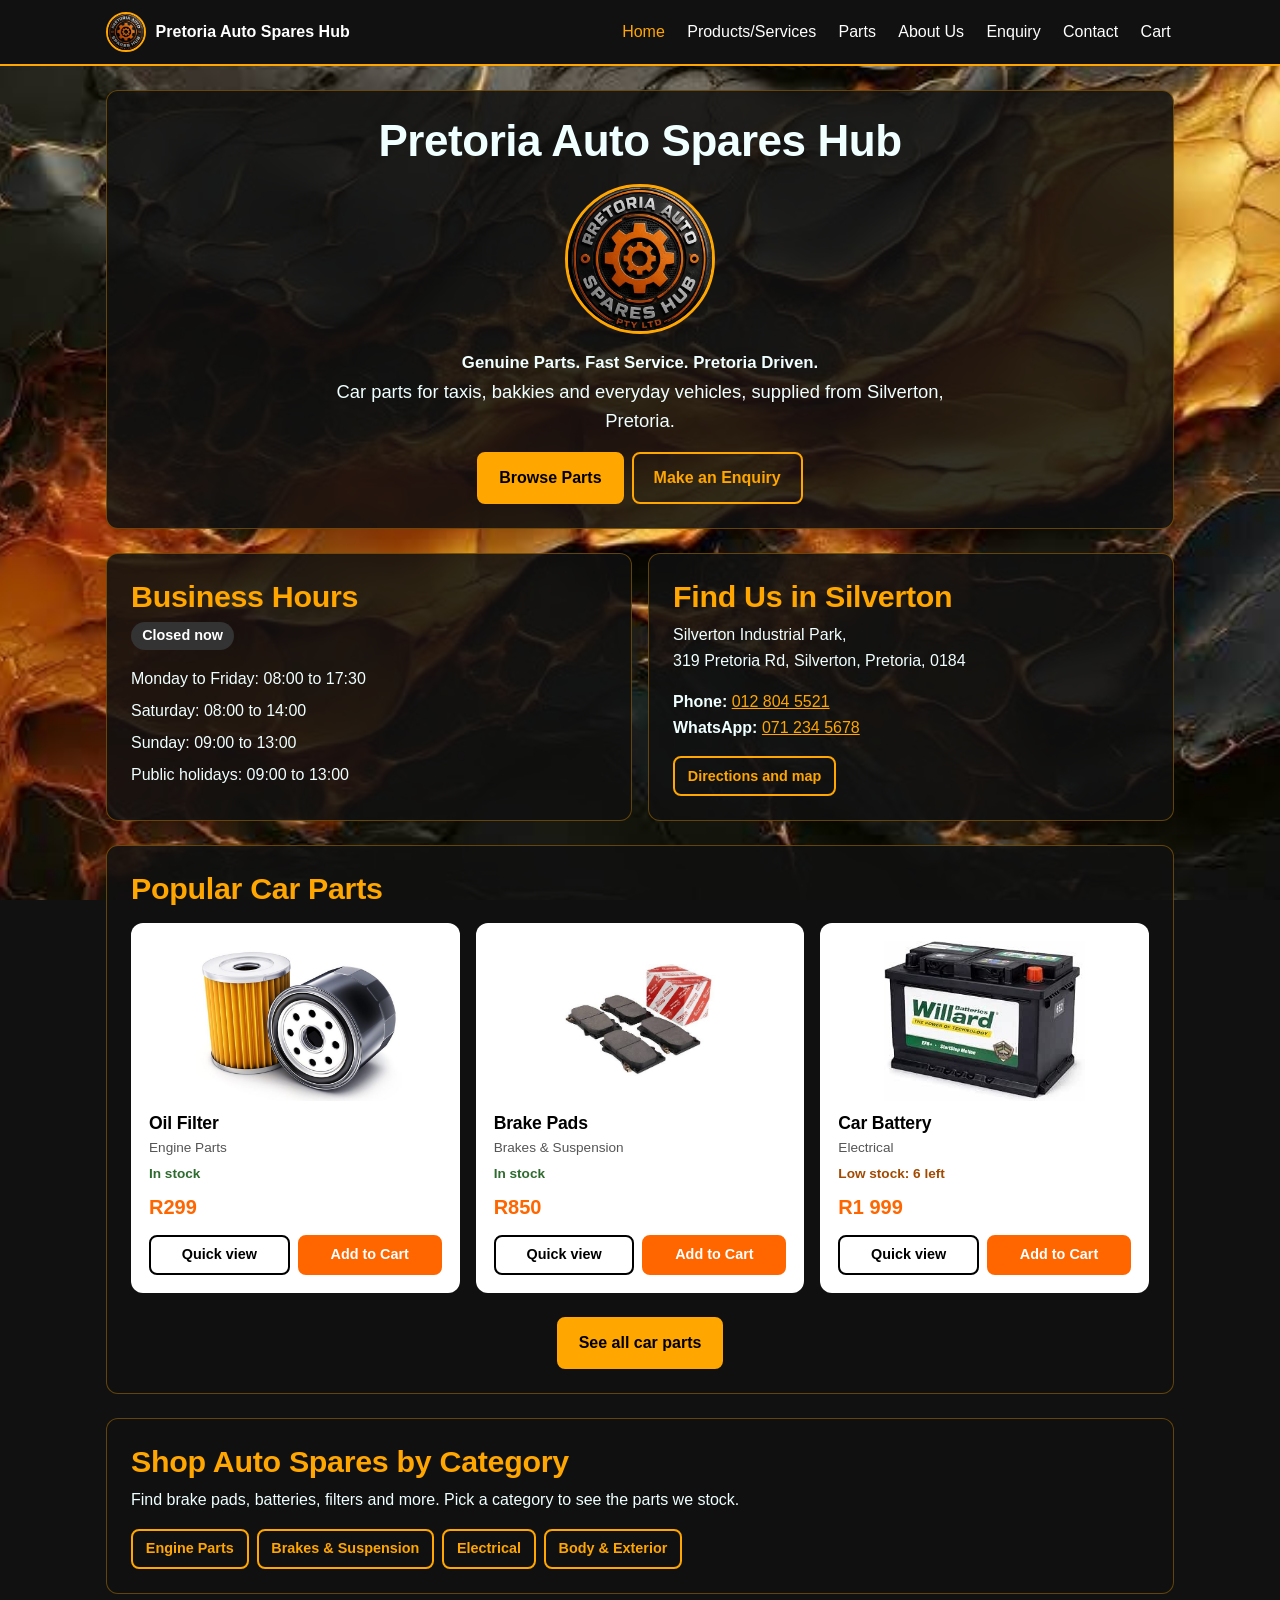
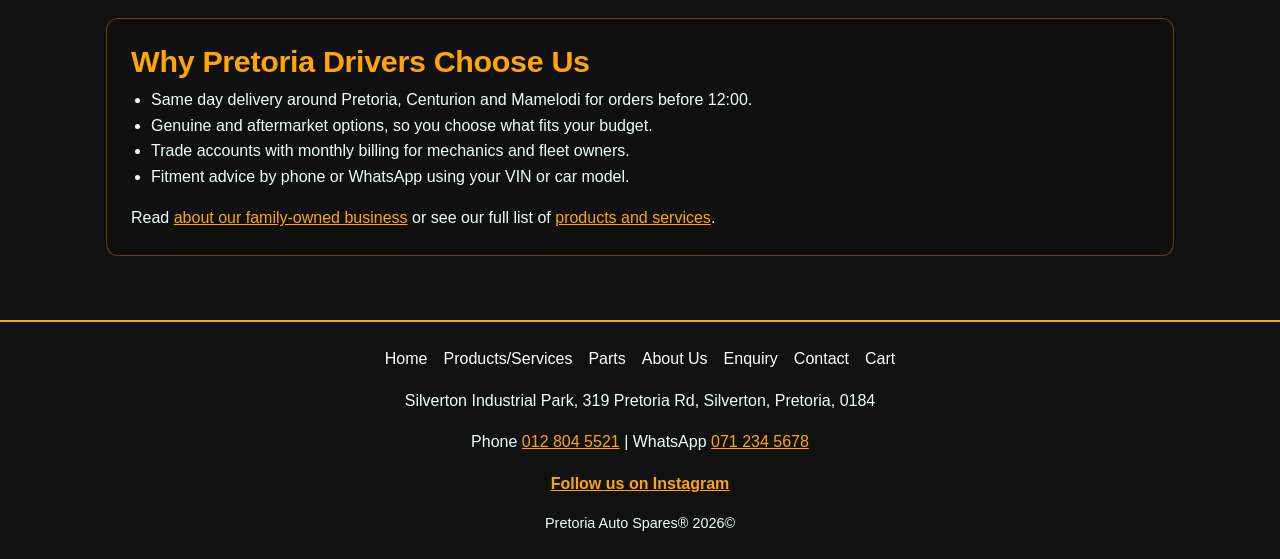
<file: index.html>
<!DOCTYPE html>
<html lang="en-ZA">
<head>
  <meta charset="utf-8">
  <meta name="viewport" content="width=device-width, initial-scale=1">
  <title>Auto Spares Pretoria | Pretoria Auto Spares Hub</title>
  <meta name="description" content="Genuine and aftermarket car parts in Silverton, Pretoria. Brake pads, batteries, oil filters and more with same day delivery around Pretoria, Centurion and Mamelodi.">
  <meta name="robots" content="index, follow">
  <meta name="author" content="Pretoria Auto Spares Hub Pty Ltd">
  <meta name="theme-color" content="#111111">
  <meta http-equiv="Content-Security-Policy" content="default-src 'self'; script-src 'self'; style-src 'self' 'unsafe-inline'; img-src 'self' data:; connect-src 'self' https://formsubmit.co; form-action 'self' https://formsubmit.co mailto:; base-uri 'self'; object-src 'none'">
  <link rel="canonical" href="https://pretoria-auto-spares-hub.netlify.app/">
  <link rel="icon" type="image/png" sizes="32x32" href="images/favicon-32.png">
  <link rel="apple-touch-icon" href="images/favicon-180.png">

  <meta property="og:type" content="website">
  <meta property="og:site_name" content="Pretoria Auto Spares Hub">
  <meta property="og:locale" content="en_ZA">
  <meta property="og:title" content="Auto Spares Pretoria | Pretoria Auto Spares Hub">
  <meta property="og:description" content="Genuine and aftermarket car parts in Silverton, Pretoria. Brake pads, batteries, oil filters and more with same day delivery around Pretoria, Centurion and Mamelodi.">
  <meta property="og:url" content="https://pretoria-auto-spares-hub.netlify.app/">
  <meta property="og:image" content="https://pretoria-auto-spares-hub.netlify.app/images/pretoria-auto-spares-hub-logo.jpg">
  <meta name="twitter:card" content="summary">

  <link rel="stylesheet" href="css/style.css">
  <script type="application/ld+json">
  {
    "@context": "https://schema.org",
    "@type": "AutoPartsStore",
    "name": "Pretoria Auto Spares Hub",
    "legalName": "Pretoria Auto Spares Hub Pty Ltd",
    "description": "Genuine and aftermarket car parts for mechanics, taxi associations, e-hailing drivers and private car owners in Pretoria.",
    "url": "https://pretoria-auto-spares-hub.netlify.app/",
    "logo": "https://pretoria-auto-spares-hub.netlify.app/images/pretoria-auto-spares-hub-logo.jpg",
    "image": "https://pretoria-auto-spares-hub.netlify.app/images/pretoria-auto-spares-hub-logo.jpg",
    "telephone": "+27128045521",
    "email": "tlhabanetshepo04@gmail.com",
    "address": {
      "@type": "PostalAddress",
      "streetAddress": "Silverton Industrial Park, 319 Pretoria Rd",
      "addressLocality": "Silverton, Pretoria",
      "addressRegion": "Gauteng",
      "postalCode": "0184",
      "addressCountry": "ZA"
    },
    "geo": { "@type": "GeoCoordinates", "latitude": -25.7536, "longitude": 28.3136 },
    "openingHoursSpecification": [
      { "@type": "OpeningHoursSpecification", "dayOfWeek": ["Monday","Tuesday","Wednesday","Thursday","Friday"], "opens": "08:00", "closes": "17:30" },
      { "@type": "OpeningHoursSpecification", "dayOfWeek": "Saturday", "opens": "08:00", "closes": "14:00" },
      { "@type": "OpeningHoursSpecification", "dayOfWeek": "Sunday", "opens": "09:00", "closes": "13:00" }
    ],
    "areaServed": ["Pretoria", "Centurion", "Mamelodi", "Gauteng"],
    "sameAs": ["https://www.instagram.com/mk1_lgnds?igsh=MTE3cXRtYjY5ZGNpOQ=="]
  }
  </script>
</head>
<body>
  <a class="skip-link" href="#main">Skip to main content</a>
  <header class="site-header">
    <div class="site-header__inner">
      <a class="site-header__brand" href="index.html">
        <img class="site-header__logo" src="images/pretoria-auto-spares-hub-logo.jpg" alt="Pretoria Auto Spares Hub logo" width="40" height="40">
        <span>Pretoria Auto Spares Hub</span>
      </a>
      <button class="nav-toggle" type="button" aria-expanded="false" aria-controls="site-nav" aria-label="Open menu">
        <span class="nav-toggle__bar"></span><span class="nav-toggle__bar"></span><span class="nav-toggle__bar"></span>
      </button>
      <nav class="site-nav" id="site-nav" aria-label="Main navigation">
        <ul class="site-nav__list">
          <li><a class="site-nav__link" href="index.html" aria-current="page">Home</a></li>
          <li><a class="site-nav__link" href="products-services.html">Products/Services</a></li>
          <li><a class="site-nav__link" href="parts.html">Parts</a></li>
          <li><a class="site-nav__link" href="about-us.html">About Us</a></li>
          <li><a class="site-nav__link" href="enquiry.html">Enquiry</a></li>
          <li><a class="site-nav__link" href="contact.html">Contact</a></li>
          <li><a class="site-nav__link" href="payment.html">Cart<span class="cart-count" hidden aria-label="items in cart">0</span></a></li>
        </ul>
      </nav>
    </div>
  </header>
  <main id="main">
    <div class="container">
      <section class="hero" aria-labelledby="page-title">
        <h1 id="page-title">Pretoria Auto Spares Hub</h1>
        <img class="hero__logo" src="images/pretoria-auto-spares-hub-logo.jpg" alt="Pretoria Auto Spares Hub logo with a gear emblem" width="480" height="480">
        <p class="hero__tagline">Genuine Parts. Fast Service. Pretoria Driven.</p>
        <p class="lead lead--centered">Car parts for taxis, bakkies and everyday vehicles, supplied from Silverton, Pretoria.</p>
        <div class="hero__actions">
          <a class="btn" href="parts.html">Browse Parts</a>
          <a class="btn btn--outline" href="enquiry.html">Make an Enquiry</a>
        </div>
      </section>

      <div class="grid grid--two section reveal">
        <section class="panel" aria-labelledby="hours-title">
          <h2 id="hours-title">Business Hours</h2>
          <p><span class="status-pill" data-open-status hidden></span></p>
          <ul class="plain-list">
            <li>Monday to Friday: 08:00 to 17:30</li>
            <li>Saturday: 08:00 to 14:00</li>
            <li>Sunday: 09:00 to 13:00</li>
            <li>Public holidays: 09:00 to 13:00</li>
          </ul>
        </section>
        <section class="panel" aria-labelledby="find-title">
          <h2 id="find-title">Find Us in Silverton</h2>
          <address>
            <p>Silverton Industrial Park,<br>319 Pretoria Rd, Silverton, Pretoria, 0184</p>
            <p><strong>Phone:</strong> <a href="tel:+27128045521">012 804 5521</a><br>
            <strong>WhatsApp:</strong> <a href="https://wa.me/27712345678" target="_blank" rel="noopener noreferrer">071 234 5678</a></p>
          </address>
          <a class="btn btn--outline btn--small" href="contact.html">Directions and map</a>
        </section>
      </div>

      <section class="panel section reveal" aria-labelledby="featured-title">
        <h2 id="featured-title">Popular Car Parts</h2>
        <div class="parts-container" id="featured-grid"></div>
        <p class="text-center section"><a class="btn" href="parts.html">See all car parts</a></p>
      </section>

      <section class="panel section reveal" aria-labelledby="category-title">
        <h2 id="category-title">Shop Auto Spares by Category</h2>
        <p>Find brake pads, batteries, filters and more. Pick a category to see the parts we stock.</p>
        <div class="category-links">
          <a class="btn btn--outline btn--small" href="parts.html?category=Engine%20Parts">Engine Parts</a>
          <a class="btn btn--outline btn--small" href="parts.html?category=Brakes%20%26%20Suspension">Brakes &amp; Suspension</a>
          <a class="btn btn--outline btn--small" href="parts.html?category=Electrical">Electrical</a>
          <a class="btn btn--outline btn--small" href="parts.html?category=Body%20%26%20Exterior">Body &amp; Exterior</a>
        </div>
      </section>

      <section class="panel section reveal" aria-labelledby="why-title">
        <h2 id="why-title">Why Pretoria Drivers Choose Us</h2>
        <ul>
          <li>Same day delivery around Pretoria, Centurion and Mamelodi for orders before 12:00.</li>
          <li>Genuine and aftermarket options, so you choose what fits your budget.</li>
          <li>Trade accounts with monthly billing for mechanics and fleet owners.</li>
          <li>Fitment advice by phone or WhatsApp using your VIN or car model.</li>
        </ul>
        <p>Read <a href="about-us.html">about our family-owned business</a> or see our full list of <a href="products-services.html">products and services</a>.</p>
      </section>
    </div>
  </main>

  <footer class="site-footer">
    <nav class="site-footer__nav" aria-label="Footer navigation">
      <a href="index.html">Home</a>
      <a href="products-services.html">Products/Services</a>
      <a href="parts.html">Parts</a>
      <a href="about-us.html">About Us</a>
      <a href="enquiry.html">Enquiry</a>
      <a href="contact.html">Contact</a>
      <a href="payment.html">Cart</a>
    </nav>
    <p>Silverton Industrial Park, 319 Pretoria Rd, Silverton, Pretoria, 0184</p>
    <p>Phone <a href="tel:+27128045521">012 804 5521</a> | WhatsApp <a href="https://wa.me/27712345678" target="_blank" rel="noopener noreferrer">071 234 5678</a></p>
    <p class="site-footer__social"><a href="https://www.instagram.com/mk1_lgnds?igsh=MTE3cXRtYjY5ZGNpOQ==" target="_blank" rel="noopener noreferrer">Follow us on Instagram</a></p>
    <p class="site-footer__copy">Pretoria Auto Spares&reg; 2026&copy;</p>
  </footer>

  <script src="js/products.js" defer></script>
  <script src="js/cart.js" defer></script>
  <script src="js/main.js" defer></script>
  <script src="js/parts.js" defer></script>
</body>
</html>
</file>
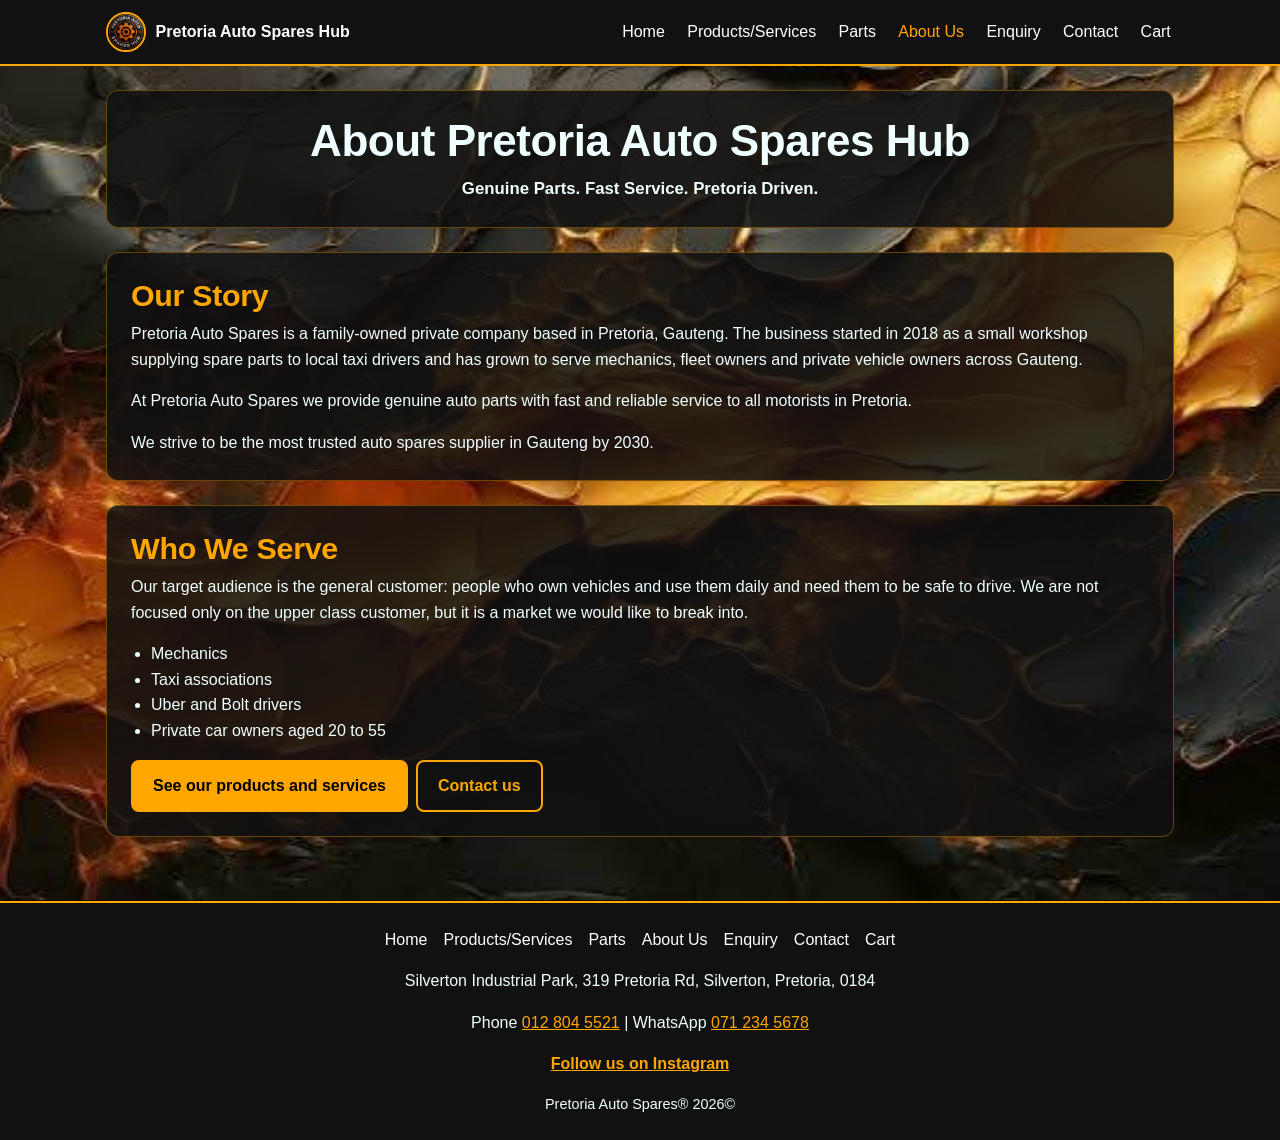
<file: about-us.html>
<!DOCTYPE html>
<html lang="en-ZA">
<head>
  <meta charset="utf-8">
  <meta name="viewport" content="width=device-width, initial-scale=1">
  <title>About Us | Family-Owned Auto Spares in Pretoria</title>
  <meta name="description" content="Pretoria Auto Spares Hub is a family-owned car parts supplier in Pretoria, serving mechanics, taxi associations, Uber and Bolt drivers and private car owners since 2018.">
  <meta name="robots" content="index, follow">
  <meta name="author" content="Pretoria Auto Spares Hub Pty Ltd">
  <meta name="theme-color" content="#111111">
  <meta http-equiv="Content-Security-Policy" content="default-src 'self'; script-src 'self'; style-src 'self' 'unsafe-inline'; img-src 'self' data:; connect-src 'self' https://formsubmit.co; form-action 'self' https://formsubmit.co mailto:; base-uri 'self'; object-src 'none'">
  <link rel="canonical" href="https://pretoria-auto-spares-hub.netlify.app/about-us.html">
  <link rel="icon" type="image/png" sizes="32x32" href="images/favicon-32.png">
  <link rel="apple-touch-icon" href="images/favicon-180.png">

  <meta property="og:type" content="website">
  <meta property="og:site_name" content="Pretoria Auto Spares Hub">
  <meta property="og:locale" content="en_ZA">
  <meta property="og:title" content="About Us | Family-Owned Auto Spares in Pretoria">
  <meta property="og:description" content="Pretoria Auto Spares Hub is a family-owned car parts supplier in Pretoria, serving mechanics, taxi associations, Uber and Bolt drivers and private car owners since 2018.">
  <meta property="og:url" content="https://pretoria-auto-spares-hub.netlify.app/about-us.html">
  <meta property="og:image" content="https://pretoria-auto-spares-hub.netlify.app/images/pretoria-auto-spares-hub-logo.jpg">
  <meta name="twitter:card" content="summary">

  <link rel="stylesheet" href="css/style.css">
</head>
<body>
  <a class="skip-link" href="#main">Skip to main content</a>
  <header class="site-header">
    <div class="site-header__inner">
      <a class="site-header__brand" href="index.html">
        <img class="site-header__logo" src="images/pretoria-auto-spares-hub-logo.jpg" alt="Pretoria Auto Spares Hub logo" width="40" height="40">
        <span>Pretoria Auto Spares Hub</span>
      </a>
      <button class="nav-toggle" type="button" aria-expanded="false" aria-controls="site-nav" aria-label="Open menu">
        <span class="nav-toggle__bar"></span><span class="nav-toggle__bar"></span><span class="nav-toggle__bar"></span>
      </button>
      <nav class="site-nav" id="site-nav" aria-label="Main navigation">
        <ul class="site-nav__list">
          <li><a class="site-nav__link" href="index.html">Home</a></li>
          <li><a class="site-nav__link" href="products-services.html">Products/Services</a></li>
          <li><a class="site-nav__link" href="parts.html">Parts</a></li>
          <li><a class="site-nav__link" href="about-us.html" aria-current="page">About Us</a></li>
          <li><a class="site-nav__link" href="enquiry.html">Enquiry</a></li>
          <li><a class="site-nav__link" href="contact.html">Contact</a></li>
          <li><a class="site-nav__link" href="payment.html">Cart<span class="cart-count" hidden aria-label="items in cart">0</span></a></li>
        </ul>
      </nav>
    </div>
  </header>
  <main id="main">
    <div class="container">
      <div class="page-title">
        <h1>About Pretoria Auto Spares Hub</h1>
        <p class="hero__tagline">Genuine Parts. Fast Service. Pretoria Driven.</p>
      </div>

      <section class="panel section" aria-labelledby="story-title">
        <h2 id="story-title">Our Story</h2>
        <p>Pretoria Auto Spares is a family-owned private company based in Pretoria, Gauteng. The business started in 2018 as a small workshop supplying spare parts to local taxi drivers and has grown to serve mechanics, fleet owners and private vehicle owners across Gauteng.</p>
        <p>At Pretoria Auto Spares we provide genuine auto parts with fast and reliable service to all motorists in Pretoria.</p>
        <p>We strive to be the most trusted auto spares supplier in Gauteng by 2030.</p>
      </section>

      <section class="panel section reveal" aria-labelledby="audience-title">
        <h2 id="audience-title">Who We Serve</h2>
        <p>Our target audience is the general customer: people who own vehicles and use them daily and need them to be safe to drive. We are not focused only on the upper class customer, but it is a market we would like to break into.</p>
        <ul>
          <li>Mechanics</li>
          <li>Taxi associations</li>
          <li>Uber and Bolt drivers</li>
          <li>Private car owners aged 20 to 55</li>
        </ul>
        <div class="hero__actions hero__actions--start">
          <a class="btn" href="products-services.html">See our products and services</a>
          <a class="btn btn--outline" href="contact.html">Contact us</a>
        </div>
      </section>
    </div>
  </main>

  <footer class="site-footer">
    <nav class="site-footer__nav" aria-label="Footer navigation">
      <a href="index.html">Home</a>
      <a href="products-services.html">Products/Services</a>
      <a href="parts.html">Parts</a>
      <a href="about-us.html">About Us</a>
      <a href="enquiry.html">Enquiry</a>
      <a href="contact.html">Contact</a>
      <a href="payment.html">Cart</a>
    </nav>
    <p>Silverton Industrial Park, 319 Pretoria Rd, Silverton, Pretoria, 0184</p>
    <p>Phone <a href="tel:+27128045521">012 804 5521</a> | WhatsApp <a href="https://wa.me/27712345678" target="_blank" rel="noopener noreferrer">071 234 5678</a></p>
    <p class="site-footer__social"><a href="https://www.instagram.com/mk1_lgnds?igsh=MTE3cXRtYjY5ZGNpOQ==" target="_blank" rel="noopener noreferrer">Follow us on Instagram</a></p>
    <p class="site-footer__copy">Pretoria Auto Spares&reg; 2026&copy;</p>
  </footer>

  <script src="js/products.js" defer></script>
  <script src="js/cart.js" defer></script>
  <script src="js/main.js" defer></script>
</body>
</html>
</file>
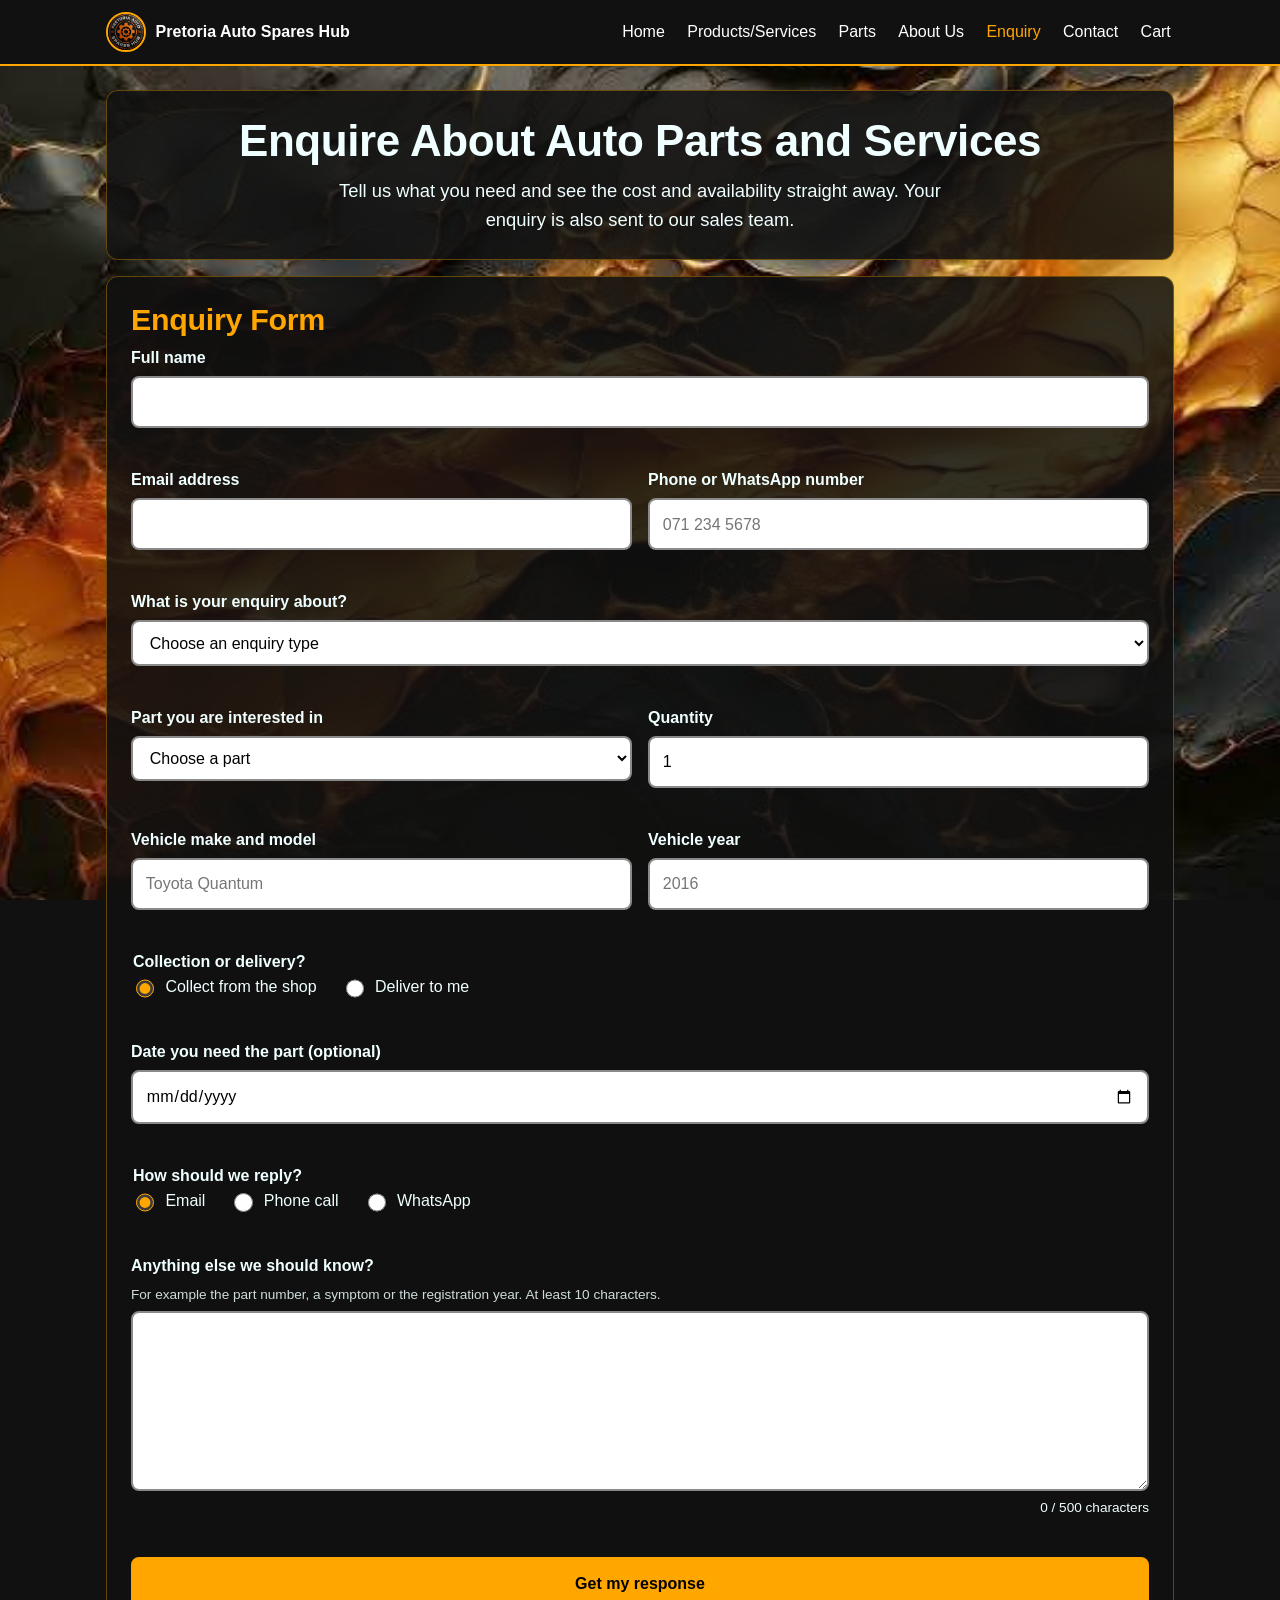
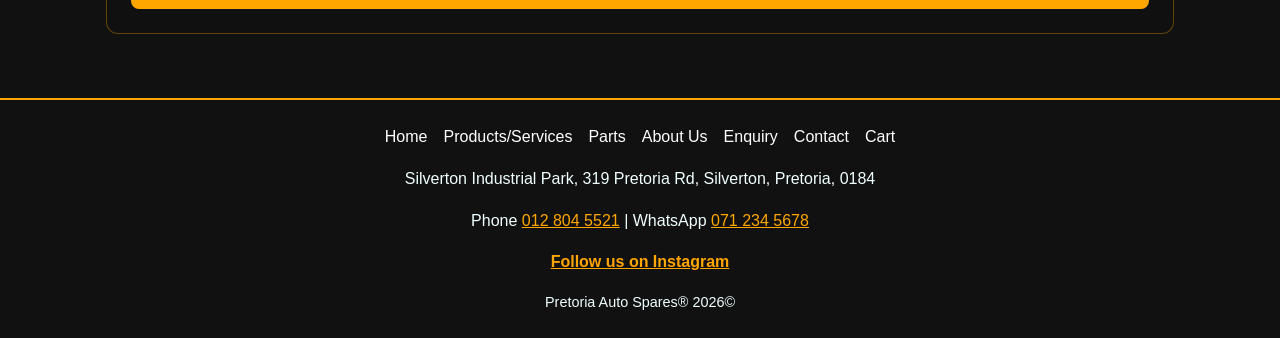
<file: enquiry.html>
<!DOCTYPE html>
<html lang="en-ZA">
<head>
  <meta charset="utf-8">
  <meta name="viewport" content="width=device-width, initial-scale=1">
  <title>Parts Enquiry and Quote | Pretoria Auto Spares Hub</title>
  <meta name="description" content="Ask about car part prices, availability, quotes, fitment advice or trade accounts. Get an instant estimate from Pretoria Auto Spares Hub.">
  <meta name="robots" content="index, follow">
  <meta name="author" content="Pretoria Auto Spares Hub Pty Ltd">
  <meta name="theme-color" content="#111111">
  <meta http-equiv="Content-Security-Policy" content="default-src 'self'; script-src 'self'; style-src 'self' 'unsafe-inline'; img-src 'self' data:; connect-src 'self' https://formsubmit.co; form-action 'self' https://formsubmit.co mailto:; base-uri 'self'; object-src 'none'">
  <link rel="canonical" href="https://pretoria-auto-spares-hub.netlify.app/enquiry.html">
  <link rel="icon" type="image/png" sizes="32x32" href="images/favicon-32.png">
  <link rel="apple-touch-icon" href="images/favicon-180.png">

  <meta property="og:type" content="website">
  <meta property="og:site_name" content="Pretoria Auto Spares Hub">
  <meta property="og:locale" content="en_ZA">
  <meta property="og:title" content="Parts Enquiry and Quote | Pretoria Auto Spares Hub">
  <meta property="og:description" content="Ask about car part prices, availability, quotes, fitment advice or trade accounts. Get an instant estimate from Pretoria Auto Spares Hub.">
  <meta property="og:url" content="https://pretoria-auto-spares-hub.netlify.app/enquiry.html">
  <meta property="og:image" content="https://pretoria-auto-spares-hub.netlify.app/images/pretoria-auto-spares-hub-logo.jpg">
  <meta name="twitter:card" content="summary">

  <link rel="stylesheet" href="css/style.css">
</head>
<body>
  <a class="skip-link" href="#main">Skip to main content</a>
  <header class="site-header">
    <div class="site-header__inner">
      <a class="site-header__brand" href="index.html">
        <img class="site-header__logo" src="images/pretoria-auto-spares-hub-logo.jpg" alt="Pretoria Auto Spares Hub logo" width="40" height="40">
        <span>Pretoria Auto Spares Hub</span>
      </a>
      <button class="nav-toggle" type="button" aria-expanded="false" aria-controls="site-nav" aria-label="Open menu">
        <span class="nav-toggle__bar"></span><span class="nav-toggle__bar"></span><span class="nav-toggle__bar"></span>
      </button>
      <nav class="site-nav" id="site-nav" aria-label="Main navigation">
        <ul class="site-nav__list">
          <li><a class="site-nav__link" href="index.html">Home</a></li>
          <li><a class="site-nav__link" href="products-services.html">Products/Services</a></li>
          <li><a class="site-nav__link" href="parts.html">Parts</a></li>
          <li><a class="site-nav__link" href="about-us.html">About Us</a></li>
          <li><a class="site-nav__link" href="enquiry.html" aria-current="page">Enquiry</a></li>
          <li><a class="site-nav__link" href="contact.html">Contact</a></li>
          <li><a class="site-nav__link" href="payment.html">Cart<span class="cart-count" hidden aria-label="items in cart">0</span></a></li>
        </ul>
      </nav>
    </div>
  </header>
  <main id="main">
    <div class="container">
      <div class="page-title">
        <h1>Enquire About Auto Parts and Services</h1>
        <p class="lead lead--centered">Tell us what you need and see the cost and availability straight away. Your enquiry is also sent to our sales team.</p>
      </div>

      <section class="panel" aria-labelledby="enquiry-form-title">
        <h2 id="enquiry-form-title">Enquiry Form</h2>
        <form class="form" id="enquiry-form" action="https://formsubmit.co/tlhabanetshepo04@gmail.com" data-ajax-action="https://formsubmit.co/ajax/tlhabanetshepo04@gmail.com" method="post" novalidate>
      <div class="form__group">
        <label class="form__label" for="fullName">Full name</label>
        <input class="form__field" id="fullName" name="fullName" type="text" required data-label="Full name" autocomplete="name" minlength="2" maxlength="60" data-rule="person-name">
        <p class="form__error" id="fullName-error" aria-live="polite"></p>
      </div>
      <div class="form__row form__row--two">
      <div class="form__group">
        <label class="form__label" for="email">Email address</label>
        <input class="form__field" id="email" name="email" type="email" required data-label="Email address" autocomplete="email" maxlength="100">
        <p class="form__error" id="email-error" aria-live="polite"></p>
      </div>
      <div class="form__group">
        <label class="form__label" for="phone">Phone or WhatsApp number</label>
        <input class="form__field" id="phone" name="phone" type="tel" required data-label="Phone number" autocomplete="tel" inputmode="tel" maxlength="16" data-rule="sa-phone" placeholder="071 234 5678">
        <p class="form__error" id="phone-error" aria-live="polite"></p>
      </div>
      </div>
      <div class="form__group">
        <label class="form__label" for="enquiryType">What is your enquiry about?</label>
        <select class="form__field" id="enquiryType" name="enquiryType" required data-label="Enquiry type" ><option value="">Choose an enquiry type</option><option value="Part price and availability">Part price and availability</option><option value="Request a quote">Request a quote</option><option value="Fitment advice">Fitment advice</option><option value="Service enquiry">Service enquiry</option><option value="Trade account">Trade account</option></select>
        <p class="form__error" id="enquiryType-error" aria-live="polite"></p>
      </div>
      <div class="form__row form__row--two">
      <div class="form__group">
        <label class="form__label" for="part">Part you are interested in</label>
        <select class="form__field" id="part" name="part" required data-label="Part" data-required-message="Choose a part, or choose Other part or service."><option value="">Choose a part</option><option value="other">Other part or service</option></select>
        <p class="form__error" id="part-error" aria-live="polite"></p>
      </div>
      <div class="form__group">
        <label class="form__label" for="quantity">Quantity</label>
        <input class="form__field" id="quantity" name="quantity" type="number" required data-label="Quantity" min="1" max="50" step="1" value="1" inputmode="numeric">
        <p class="form__error" id="quantity-error" aria-live="polite"></p>
      </div>
      </div>
      <div class="form__row form__row--two">
      <div class="form__group">
        <label class="form__label" for="vehicle">Vehicle make and model</label>
        <input class="form__field" id="vehicle" name="vehicle" type="text" required data-label="Vehicle make and model" minlength="2" maxlength="60" placeholder="Toyota Quantum" autocomplete="off">
        <p class="form__error" id="vehicle-error" aria-live="polite"></p>
      </div>
      <div class="form__group">
        <label class="form__label" for="vehicleYear">Vehicle year</label>
        <input class="form__field" id="vehicleYear" name="vehicleYear" type="number" required data-label="Vehicle year" min="1980" max="2027" step="1" inputmode="numeric" placeholder="2016">
        <p class="form__error" id="vehicleYear-error" aria-live="polite"></p>
      </div>
      </div>
      <div class="form__group">
        <fieldset class="form__choices" id="fulfilment">
          <legend class="form__legend">Collection or delivery?</legend>
          <label class="form__choice"><input type="radio" name="fulfilment" value="collection" checked> Collect from the shop</label>
          <label class="form__choice"><input type="radio" name="fulfilment" value="delivery"> Deliver to me</label>
        </fieldset>
        <p class="form__error" id="fulfilment-error" aria-live="polite"></p>
      </div>
      <div id="delivery-area-group" hidden>
      <div class="form__group">
        <label class="form__label" for="deliveryArea">Delivery area</label>
        <select class="form__field" id="deliveryArea" name="deliveryArea" data-label="Delivery area" ><option value="">Choose your area</option><option value="Pretoria">Pretoria</option><option value="Centurion">Centurion</option><option value="Mamelodi">Mamelodi</option><option value="Other area">Other area</option></select>
        <p class="form__error" id="deliveryArea-error" aria-live="polite"></p>
      </div>
      </div>
      <div class="form__group">
        <label class="form__label" for="requiredBy">Date you need the part (optional)</label>
        <input class="form__field" id="requiredBy" name="requiredBy" type="date" data-label="Required date" >
        <p class="form__error" id="requiredBy-error" aria-live="polite"></p>
      </div>
      <div class="form__group">
        <fieldset class="form__choices" id="replyMethod">
          <legend class="form__legend">How should we reply?</legend>
          <label class="form__choice"><input type="radio" name="replyMethod" value="Email" checked> Email</label>
          <label class="form__choice"><input type="radio" name="replyMethod" value="Phone call"> Phone call</label>
          <label class="form__choice"><input type="radio" name="replyMethod" value="WhatsApp"> WhatsApp</label>
        </fieldset>
        <p class="form__error" id="replyMethod-error" aria-live="polite"></p>
      </div>
      <div class="form__group">
        <label class="form__label" for="message">Anything else we should know?</label>
        <span class="form__hint">For example the part number, a symptom or the registration year. At least 10 characters.</span>
        <textarea class="form__field" id="message" name="message" rows="6" required minlength="10" maxlength="500" data-label="Anything else we should know?" data-counter="message-counter"></textarea>
        <span class="form__counter" id="message-counter" aria-live="off"></span>
        <p class="form__error" id="message-error" aria-live="polite"></p>
      </div>
      <div class="honeypot" aria-hidden="true"><label>Leave this field empty <input type="text" name="_honey" tabindex="-1" autocomplete="off"></label></div>
      <button class="btn" type="submit">Get my response</button>
        </form>
      </section>

      <p id="enquiry-status" class="form-status section" role="status" aria-live="polite" hidden></p>
      <section id="enquiry-result" class="panel section" aria-live="polite" tabindex="-1" hidden></section>
    </div>
  </main>

  <footer class="site-footer">
    <nav class="site-footer__nav" aria-label="Footer navigation">
      <a href="index.html">Home</a>
      <a href="products-services.html">Products/Services</a>
      <a href="parts.html">Parts</a>
      <a href="about-us.html">About Us</a>
      <a href="enquiry.html">Enquiry</a>
      <a href="contact.html">Contact</a>
      <a href="payment.html">Cart</a>
    </nav>
    <p>Silverton Industrial Park, 319 Pretoria Rd, Silverton, Pretoria, 0184</p>
    <p>Phone <a href="tel:+27128045521">012 804 5521</a> | WhatsApp <a href="https://wa.me/27712345678" target="_blank" rel="noopener noreferrer">071 234 5678</a></p>
    <p class="site-footer__social"><a href="https://www.instagram.com/mk1_lgnds?igsh=MTE3cXRtYjY5ZGNpOQ==" target="_blank" rel="noopener noreferrer">Follow us on Instagram</a></p>
    <p class="site-footer__copy">Pretoria Auto Spares&reg; 2026&copy;</p>
  </footer>

  <script src="js/products.js" defer></script>
  <script src="js/cart.js" defer></script>
  <script src="js/main.js" defer></script>
  <script src="js/validation.js" defer></script>
  <script src="js/forms.js" defer></script>
</body>
</html>
</file>
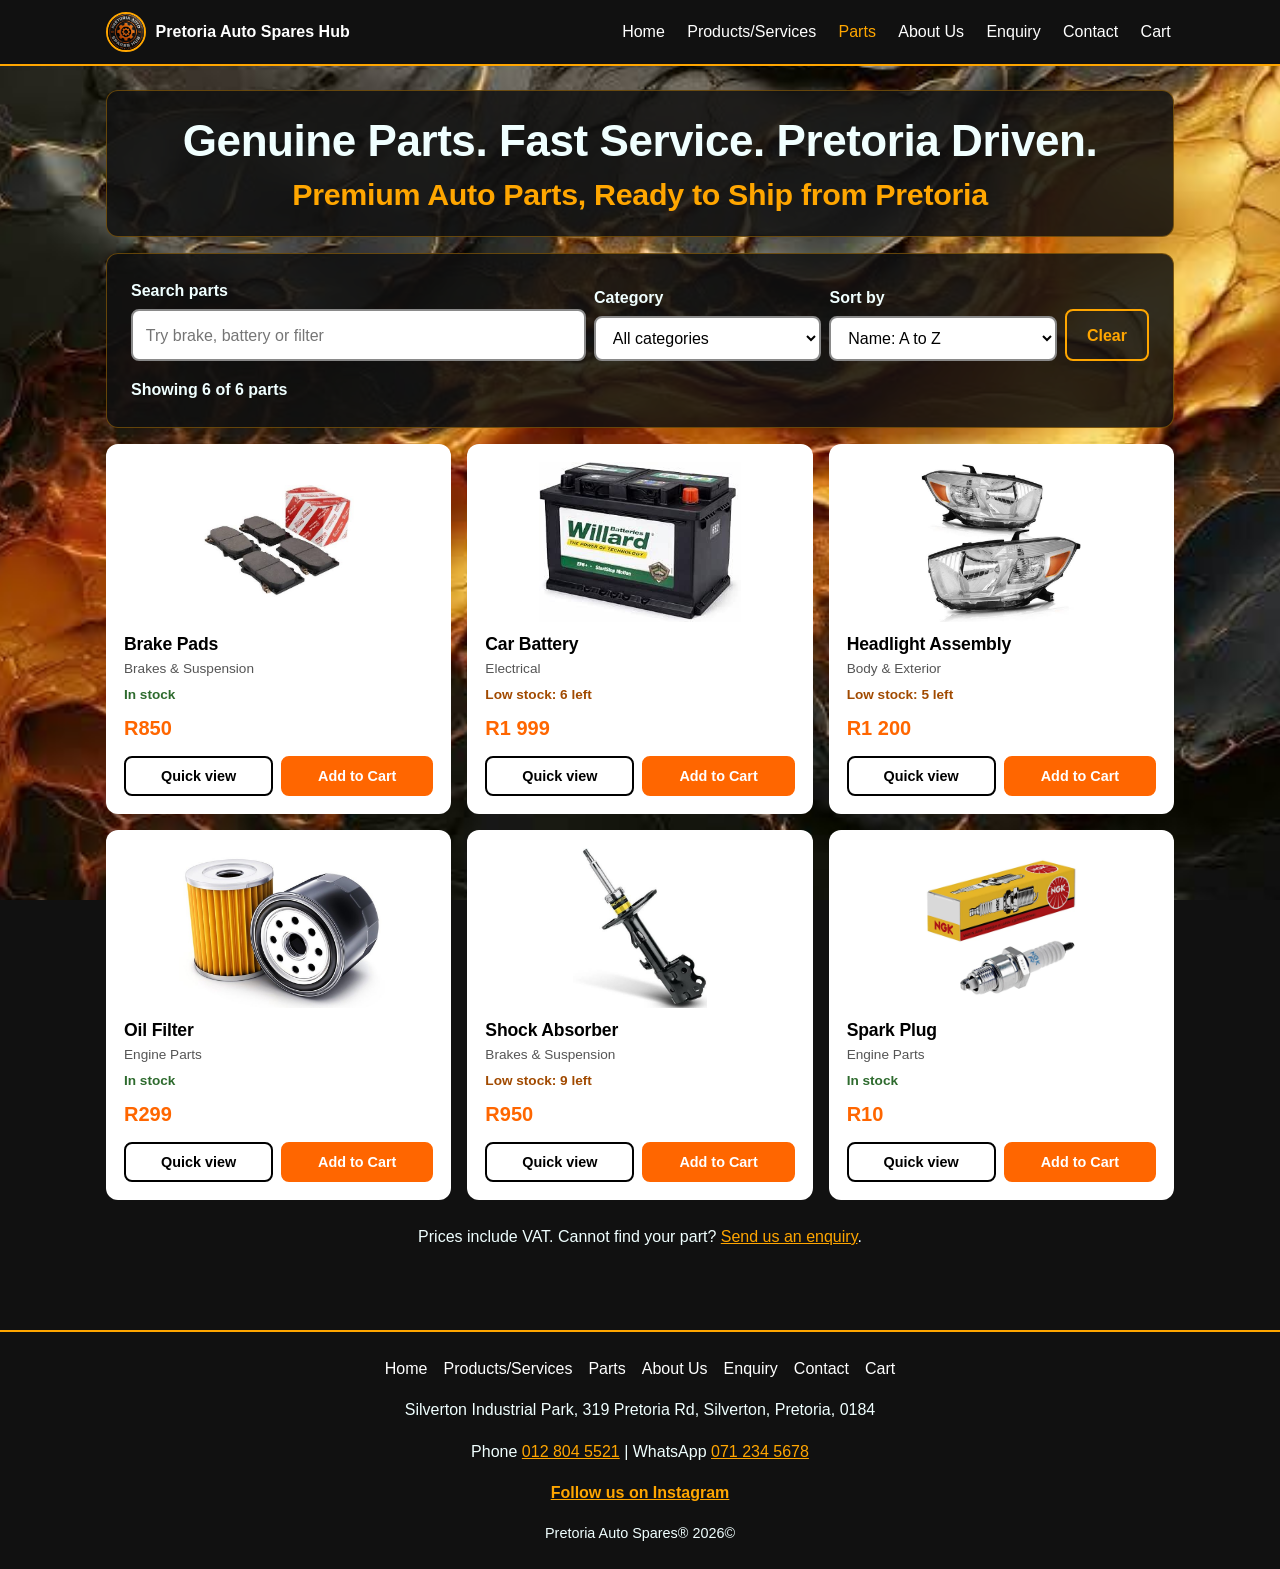
<file: parts.html>
<!DOCTYPE html>
<html lang="en-ZA">
<head>
  <meta charset="utf-8">
  <meta name="viewport" content="width=device-width, initial-scale=1">
  <title>Buy Car Parts Online in Pretoria | Brakes, Batteries</title>
  <meta name="description" content="Search and sort car parts from Pretoria Auto Spares Hub. Oil filters, brake pads, batteries, headlights, shock absorbers and spark plugs, ready to ship from Pretoria.">
  <meta name="robots" content="index, follow">
  <meta name="author" content="Pretoria Auto Spares Hub Pty Ltd">
  <meta name="theme-color" content="#111111">
  <meta http-equiv="Content-Security-Policy" content="default-src 'self'; script-src 'self'; style-src 'self' 'unsafe-inline'; img-src 'self' data:; connect-src 'self' https://formsubmit.co; form-action 'self' https://formsubmit.co mailto:; base-uri 'self'; object-src 'none'">
  <link rel="canonical" href="https://pretoria-auto-spares-hub.netlify.app/parts.html">
  <link rel="icon" type="image/png" sizes="32x32" href="images/favicon-32.png">
  <link rel="apple-touch-icon" href="images/favicon-180.png">

  <meta property="og:type" content="website">
  <meta property="og:site_name" content="Pretoria Auto Spares Hub">
  <meta property="og:locale" content="en_ZA">
  <meta property="og:title" content="Buy Car Parts Online in Pretoria | Brakes, Batteries">
  <meta property="og:description" content="Search and sort car parts from Pretoria Auto Spares Hub. Oil filters, brake pads, batteries, headlights, shock absorbers and spark plugs, ready to ship from Pretoria.">
  <meta property="og:url" content="https://pretoria-auto-spares-hub.netlify.app/parts.html">
  <meta property="og:image" content="https://pretoria-auto-spares-hub.netlify.app/images/pretoria-auto-spares-hub-logo.jpg">
  <meta name="twitter:card" content="summary">

  <link rel="stylesheet" href="css/style.css">
</head>
<body>
  <a class="skip-link" href="#main">Skip to main content</a>
  <header class="site-header">
    <div class="site-header__inner">
      <a class="site-header__brand" href="index.html">
        <img class="site-header__logo" src="images/pretoria-auto-spares-hub-logo.jpg" alt="Pretoria Auto Spares Hub logo" width="40" height="40">
        <span>Pretoria Auto Spares Hub</span>
      </a>
      <button class="nav-toggle" type="button" aria-expanded="false" aria-controls="site-nav" aria-label="Open menu">
        <span class="nav-toggle__bar"></span><span class="nav-toggle__bar"></span><span class="nav-toggle__bar"></span>
      </button>
      <nav class="site-nav" id="site-nav" aria-label="Main navigation">
        <ul class="site-nav__list">
          <li><a class="site-nav__link" href="index.html">Home</a></li>
          <li><a class="site-nav__link" href="products-services.html">Products/Services</a></li>
          <li><a class="site-nav__link" href="parts.html" aria-current="page">Parts</a></li>
          <li><a class="site-nav__link" href="about-us.html">About Us</a></li>
          <li><a class="site-nav__link" href="enquiry.html">Enquiry</a></li>
          <li><a class="site-nav__link" href="contact.html">Contact</a></li>
          <li><a class="site-nav__link" href="payment.html">Cart<span class="cart-count" hidden aria-label="items in cart">0</span></a></li>
        </ul>
      </nav>
    </div>
  </header>
  <main id="main">
    <div class="container">
      <div class="page-title">
        <h1>Genuine Parts. Fast Service. Pretoria Driven.</h1>
        <h2>Premium Auto Parts, Ready to Ship from Pretoria</h2>
      </div>

      <section class="panel" aria-labelledby="search-title">
        <h2 class="visually-hidden" id="search-title">Search and filter parts</h2>
        <div class="parts-toolbar" role="search">
          <div class="form__group">
            <label class="form__label" for="part-search">Search parts</label>
            <input class="form__field" id="part-search" type="search" placeholder="Try brake, battery or filter" autocomplete="off" maxlength="60">
          </div>
          <div class="form__group">
            <label class="form__label" for="part-category">Category</label>
            <select class="form__field" id="part-category"><option value="all">All categories</option></select>
          </div>
          <div class="form__group">
            <label class="form__label" for="part-sort">Sort by</label>
            <select class="form__field" id="part-sort">
              <option value="name-asc">Name: A to Z</option>
              <option value="price-asc">Price: low to high</option>
              <option value="price-desc">Price: high to low</option>
            </select>
          </div>
          <button class="btn btn--outline" type="button" id="part-reset">Clear</button>
        </div>
        <p class="result-count" id="result-count" role="status" aria-live="polite"></p>
      </section>

      <section aria-label="Parts for sale">
        <div class="parts-container" id="parts-grid"></div>
      </section>

      <p class="text-center section">Prices include VAT. Cannot find your part? <a href="enquiry.html">Send us an enquiry</a>.</p>
    </div>
  </main>

  <footer class="site-footer">
    <nav class="site-footer__nav" aria-label="Footer navigation">
      <a href="index.html">Home</a>
      <a href="products-services.html">Products/Services</a>
      <a href="parts.html">Parts</a>
      <a href="about-us.html">About Us</a>
      <a href="enquiry.html">Enquiry</a>
      <a href="contact.html">Contact</a>
      <a href="payment.html">Cart</a>
    </nav>
    <p>Silverton Industrial Park, 319 Pretoria Rd, Silverton, Pretoria, 0184</p>
    <p>Phone <a href="tel:+27128045521">012 804 5521</a> | WhatsApp <a href="https://wa.me/27712345678" target="_blank" rel="noopener noreferrer">071 234 5678</a></p>
    <p class="site-footer__social"><a href="https://www.instagram.com/mk1_lgnds?igsh=MTE3cXRtYjY5ZGNpOQ==" target="_blank" rel="noopener noreferrer">Follow us on Instagram</a></p>
    <p class="site-footer__copy">Pretoria Auto Spares&reg; 2026&copy;</p>
  </footer>

  <script src="js/products.js" defer></script>
  <script src="js/cart.js" defer></script>
  <script src="js/main.js" defer></script>
  <script src="js/parts.js" defer></script>
</body>
</html>
</file>
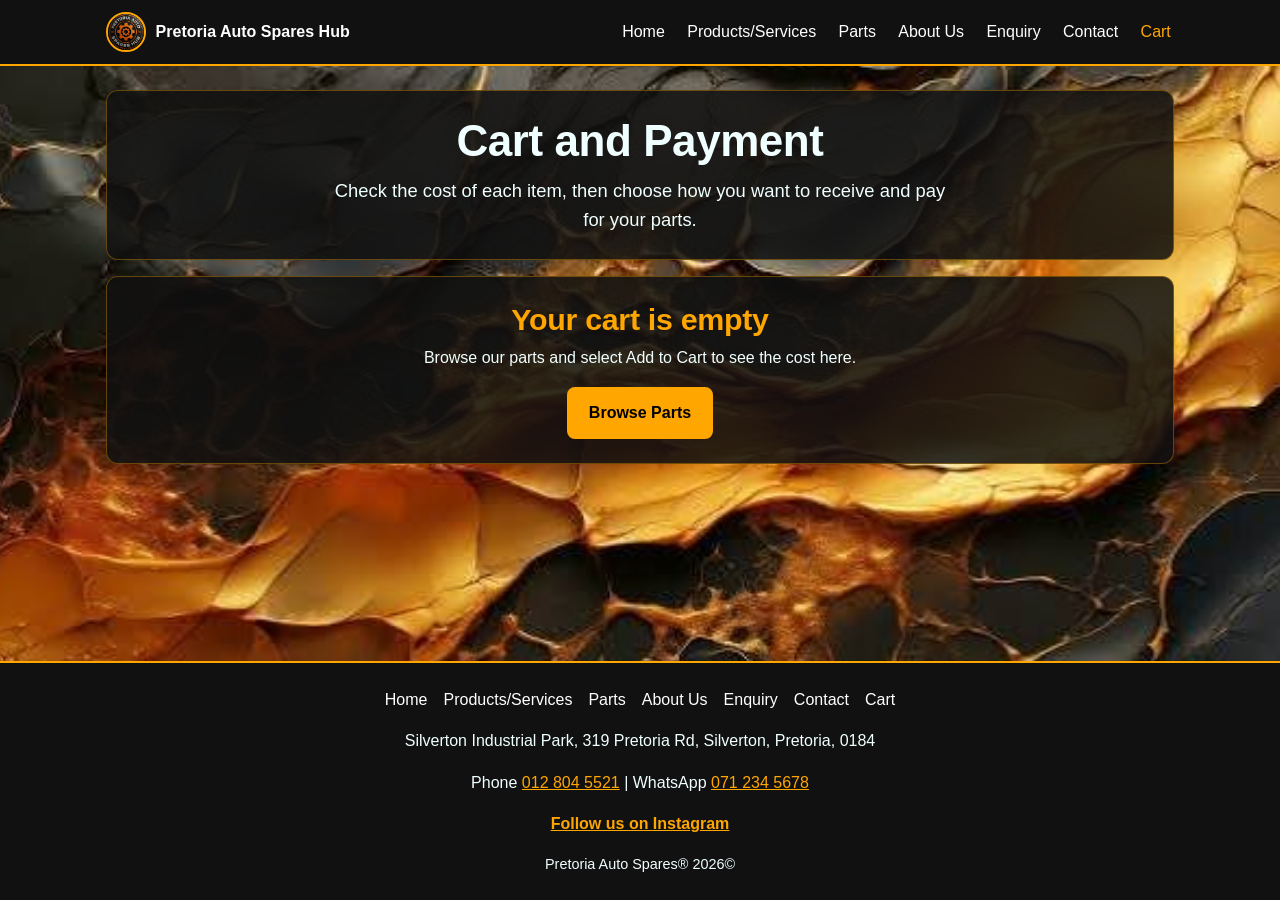
<file: payment.html>
<!DOCTYPE html>
<html lang="en-ZA">
<head>
  <meta charset="utf-8">
  <meta name="viewport" content="width=device-width, initial-scale=1">
  <title>Cart and Payment | Pretoria Auto Spares Hub</title>
  <meta name="description" content="Review your cart, see the cost of each item with VAT and delivery, and pay for your car parts from Pretoria Auto Spares Hub.">
  <meta name="robots" content="noindex, follow">
  <meta name="author" content="Pretoria Auto Spares Hub Pty Ltd">
  <meta name="theme-color" content="#111111">
  <meta http-equiv="Content-Security-Policy" content="default-src 'self'; script-src 'self'; style-src 'self' 'unsafe-inline'; img-src 'self' data:; connect-src 'self' https://formsubmit.co; form-action 'self' https://formsubmit.co mailto:; base-uri 'self'; object-src 'none'">
  <link rel="canonical" href="https://pretoria-auto-spares-hub.netlify.app/payment.html">
  <link rel="icon" type="image/png" sizes="32x32" href="images/favicon-32.png">
  <link rel="apple-touch-icon" href="images/favicon-180.png">

  <meta property="og:type" content="website">
  <meta property="og:site_name" content="Pretoria Auto Spares Hub">
  <meta property="og:locale" content="en_ZA">
  <meta property="og:title" content="Cart and Payment | Pretoria Auto Spares Hub">
  <meta property="og:description" content="Review your cart, see the cost of each item with VAT and delivery, and pay for your car parts from Pretoria Auto Spares Hub.">
  <meta property="og:url" content="https://pretoria-auto-spares-hub.netlify.app/payment.html">
  <meta property="og:image" content="https://pretoria-auto-spares-hub.netlify.app/images/pretoria-auto-spares-hub-logo.jpg">
  <meta name="twitter:card" content="summary">

  <link rel="stylesheet" href="css/style.css">
</head>
<body>
  <a class="skip-link" href="#main">Skip to main content</a>
  <header class="site-header">
    <div class="site-header__inner">
      <a class="site-header__brand" href="index.html">
        <img class="site-header__logo" src="images/pretoria-auto-spares-hub-logo.jpg" alt="Pretoria Auto Spares Hub logo" width="40" height="40">
        <span>Pretoria Auto Spares Hub</span>
      </a>
      <button class="nav-toggle" type="button" aria-expanded="false" aria-controls="site-nav" aria-label="Open menu">
        <span class="nav-toggle__bar"></span><span class="nav-toggle__bar"></span><span class="nav-toggle__bar"></span>
      </button>
      <nav class="site-nav" id="site-nav" aria-label="Main navigation">
        <ul class="site-nav__list">
          <li><a class="site-nav__link" href="index.html">Home</a></li>
          <li><a class="site-nav__link" href="products-services.html">Products/Services</a></li>
          <li><a class="site-nav__link" href="parts.html">Parts</a></li>
          <li><a class="site-nav__link" href="about-us.html">About Us</a></li>
          <li><a class="site-nav__link" href="enquiry.html">Enquiry</a></li>
          <li><a class="site-nav__link" href="contact.html">Contact</a></li>
          <li><a class="site-nav__link" href="payment.html" aria-current="page">Cart<span class="cart-count" hidden aria-label="items in cart">0</span></a></li>
        </ul>
      </nav>
    </div>
  </header>
  <main id="main">
    <div class="container">
      <div class="page-title">
        <h1>Cart and Payment</h1>
        <p class="lead lead--centered">Check the cost of each item, then choose how you want to receive and pay for your parts.</p>
      </div>

      <section class="panel text-center" id="cart-empty">
        <h2>Your cart is empty</h2>
        <p>Browse our parts and select Add to Cart to see the cost here.</p>
        <a class="btn" href="parts.html">Browse Parts</a>
      </section>

      <div class="checkout-layout" id="checkout-area" hidden>
        <div>
          <section class="panel" id="cart-panel" aria-labelledby="cart-title">
            <h2 id="cart-title">Your Cart</h2>
            <ul class="cart-list" id="cart-list"></ul>
          </section>

          <form class="panel section form" id="payment-form" action="payment.html" method="post" novalidate>
            <div class="form">
              <h2>Your details</h2>
      <div class="form__group">
        <label class="form__label" for="fullName">Full name</label>
        <input class="form__field" id="fullName" name="fullName" type="text" required data-label="Full name" autocomplete="name" minlength="2" maxlength="60" data-rule="person-name">
        <p class="form__error" id="fullName-error" aria-live="polite"></p>
      </div>
        <div class="form__row form__row--two">
      <div class="form__group">
        <label class="form__label" for="email">Email address</label>
        <input class="form__field" id="email" name="email" type="email" required data-label="Email address" autocomplete="email" maxlength="100">
        <p class="form__error" id="email-error" aria-live="polite"></p>
      </div>
      <div class="form__group">
        <label class="form__label" for="phone">Phone number</label>
        <input class="form__field" id="phone" name="phone" type="tel" required data-label="Phone number" autocomplete="tel" inputmode="tel" maxlength="16" data-rule="sa-phone" placeholder="071 234 5678">
        <p class="form__error" id="phone-error" aria-live="polite"></p>
      </div>
        </div>
            </div>

                  <div class="form__group">
        <fieldset class="form__choices" id="fulfilment">
          <legend class="form__legend">Collection or delivery?</legend>
          <label class="form__choice"><input type="radio" name="fulfilment" value="collection" checked> Collect from the shop (free)</label>
          <label class="form__choice"><input type="radio" name="fulfilment" value="delivery"> Deliver to me</label>
        </fieldset>
        <p class="form__error" id="fulfilment-error" aria-live="polite"></p>
      </div>

            <div id="address-fields" class="form" hidden>
              <h3>Delivery address</h3>
      <div class="form__group">
        <label class="form__label" for="street">Street address</label>
        <input class="form__field" id="street" name="street" type="text" required data-label="Street address" autocomplete="street-address" minlength="5" maxlength="100">
        <p class="form__error" id="street-error" aria-live="polite"></p>
      </div>
        <div class="form__row form__row--two">
      <div class="form__group">
        <label class="form__label" for="suburb">Suburb</label>
        <input class="form__field" id="suburb" name="suburb" type="text" required data-label="Suburb" autocomplete="address-level3" minlength="2" maxlength="60">
        <p class="form__error" id="suburb-error" aria-live="polite"></p>
      </div>
      <div class="form__group">
        <label class="form__label" for="city">City</label>
        <input class="form__field" id="city" name="city" type="text" required data-label="City" autocomplete="address-level2" minlength="2" maxlength="60" value="Pretoria">
        <p class="form__error" id="city-error" aria-live="polite"></p>
      </div>
        </div>
      <div class="form__group">
        <label class="form__label" for="postalCode">Postal code</label>
        <input class="form__field" id="postalCode" name="postalCode" type="text" required data-label="Postal code" autocomplete="postal-code" inputmode="numeric" maxlength="4" data-rule="postal-code">
        <p class="form__error" id="postalCode-error" aria-live="polite"></p>
      </div>
            </div>

        <div class="form__group">
          <fieldset class="form__choices" id="paymentMethod">
            <legend class="form__legend">Payment method</legend>
            <label class="form__choice"><input type="radio" name="paymentMethod" value="card" checked> Card</label>
            <label class="form__choice"><input type="radio" name="paymentMethod" value="eft"> EFT</label>
            <label class="form__choice" id="cash-choice"><input type="radio" name="paymentMethod" value="cash"> Cash on collection</label>
          </fieldset>
          <p class="form__error" id="paymentMethod-error" aria-live="polite"></p>
        </div>

            <div id="card-fields" class="form">
              <h3>Card details</h3>
      <div class="form__group">
        <label class="form__label" for="cardName">Name on card</label>
        <input class="form__field" id="cardName" name="cardName" type="text" required data-label="Name on card" autocomplete="cc-name" minlength="2" maxlength="60" data-rule="person-name">
        <p class="form__error" id="cardName-error" aria-live="polite"></p>
      </div>
      <div class="form__group">
        <label class="form__label" for="cardNumber">Card number</label>
        <input class="form__field" id="cardNumber" name="cardNumber" type="text" required data-label="Card number" autocomplete="cc-number" inputmode="numeric" maxlength="23" placeholder="1234 5678 9012 3456" data-rule="card-number">
        <p class="form__error" id="cardNumber-error" aria-live="polite"></p>
      </div>
        <div class="form__row form__row--two">
      <div class="form__group">
        <label class="form__label" for="cardExpiry">Expiry date (MM/YY)</label>
        <input class="form__field" id="cardExpiry" name="cardExpiry" type="text" required data-label="Expiry date" autocomplete="cc-exp" inputmode="numeric" maxlength="5" placeholder="08/29" data-rule="card-expiry">
        <p class="form__error" id="cardExpiry-error" aria-live="polite"></p>
      </div>
      <div class="form__group">
        <label class="form__label" for="cardCvv">Security code (CVV)</label>
        <input class="form__field" id="cardCvv" name="cardCvv" type="text" required data-label="Security code" autocomplete="cc-csc" inputmode="numeric" maxlength="4" minlength="3" placeholder="123" pattern="[0-9]{3,4}" data-pattern-message="Enter the 3 or 4 digit code on your card.">
        <p class="form__error" id="cardCvv-error" aria-live="polite"></p>
      </div>
        </div>
            </div>
            <p id="eft-info" class="form-status" hidden>Choose EFT and use your order reference as the payment reference.</p>
            <p id="cash-info" class="form-status" hidden>You will pay in store when you collect your parts.</p>

            <p class="form__hint">This is a demonstration checkout for a student project. No payment is taken, and card details are checked in your browser only. They are never stored or sent anywhere.</p>
            <p id="payment-status" class="form-status" role="alert" hidden></p>
          </form>
        </div>

        <aside class="panel checkout-layout__summary" aria-labelledby="summary-title">
          <h2 id="summary-title">Order Summary</h2>
          <dl class="totals">
            <div class="totals__row"><dt>Items total</dt><dd id="total-subtotal">R0.00</dd></div>
            <div class="totals__row"><dt>Delivery</dt><dd id="total-delivery">R0.00</dd></div>
            <div class="totals__row"><dt>VAT included (15%)</dt><dd id="total-vat">R0.00</dd></div>
            <div class="totals__row totals__row--grand"><dt>Total to pay</dt><dd id="total-grand">R0.00</dd></div>
          </dl>
          <p class="text-muted" id="delivery-note"></p>
          <button class="btn btn--cart" type="submit" form="payment-form" id="place-order">Place order</button>
        </aside>
      </div>

      <section class="panel order-confirmation section" id="order-confirmation" aria-live="polite" hidden></section>
    </div>
  </main>

  <footer class="site-footer">
    <nav class="site-footer__nav" aria-label="Footer navigation">
      <a href="index.html">Home</a>
      <a href="products-services.html">Products/Services</a>
      <a href="parts.html">Parts</a>
      <a href="about-us.html">About Us</a>
      <a href="enquiry.html">Enquiry</a>
      <a href="contact.html">Contact</a>
      <a href="payment.html">Cart</a>
    </nav>
    <p>Silverton Industrial Park, 319 Pretoria Rd, Silverton, Pretoria, 0184</p>
    <p>Phone <a href="tel:+27128045521">012 804 5521</a> | WhatsApp <a href="https://wa.me/27712345678" target="_blank" rel="noopener noreferrer">071 234 5678</a></p>
    <p class="site-footer__social"><a href="https://www.instagram.com/mk1_lgnds?igsh=MTE3cXRtYjY5ZGNpOQ==" target="_blank" rel="noopener noreferrer">Follow us on Instagram</a></p>
    <p class="site-footer__copy">Pretoria Auto Spares&reg; 2026&copy;</p>
  </footer>

  <script src="js/products.js" defer></script>
  <script src="js/cart.js" defer></script>
  <script src="js/main.js" defer></script>
  <script src="js/validation.js" defer></script>
  <script src="js/payment.js" defer></script>
</body>
</html>
</file>
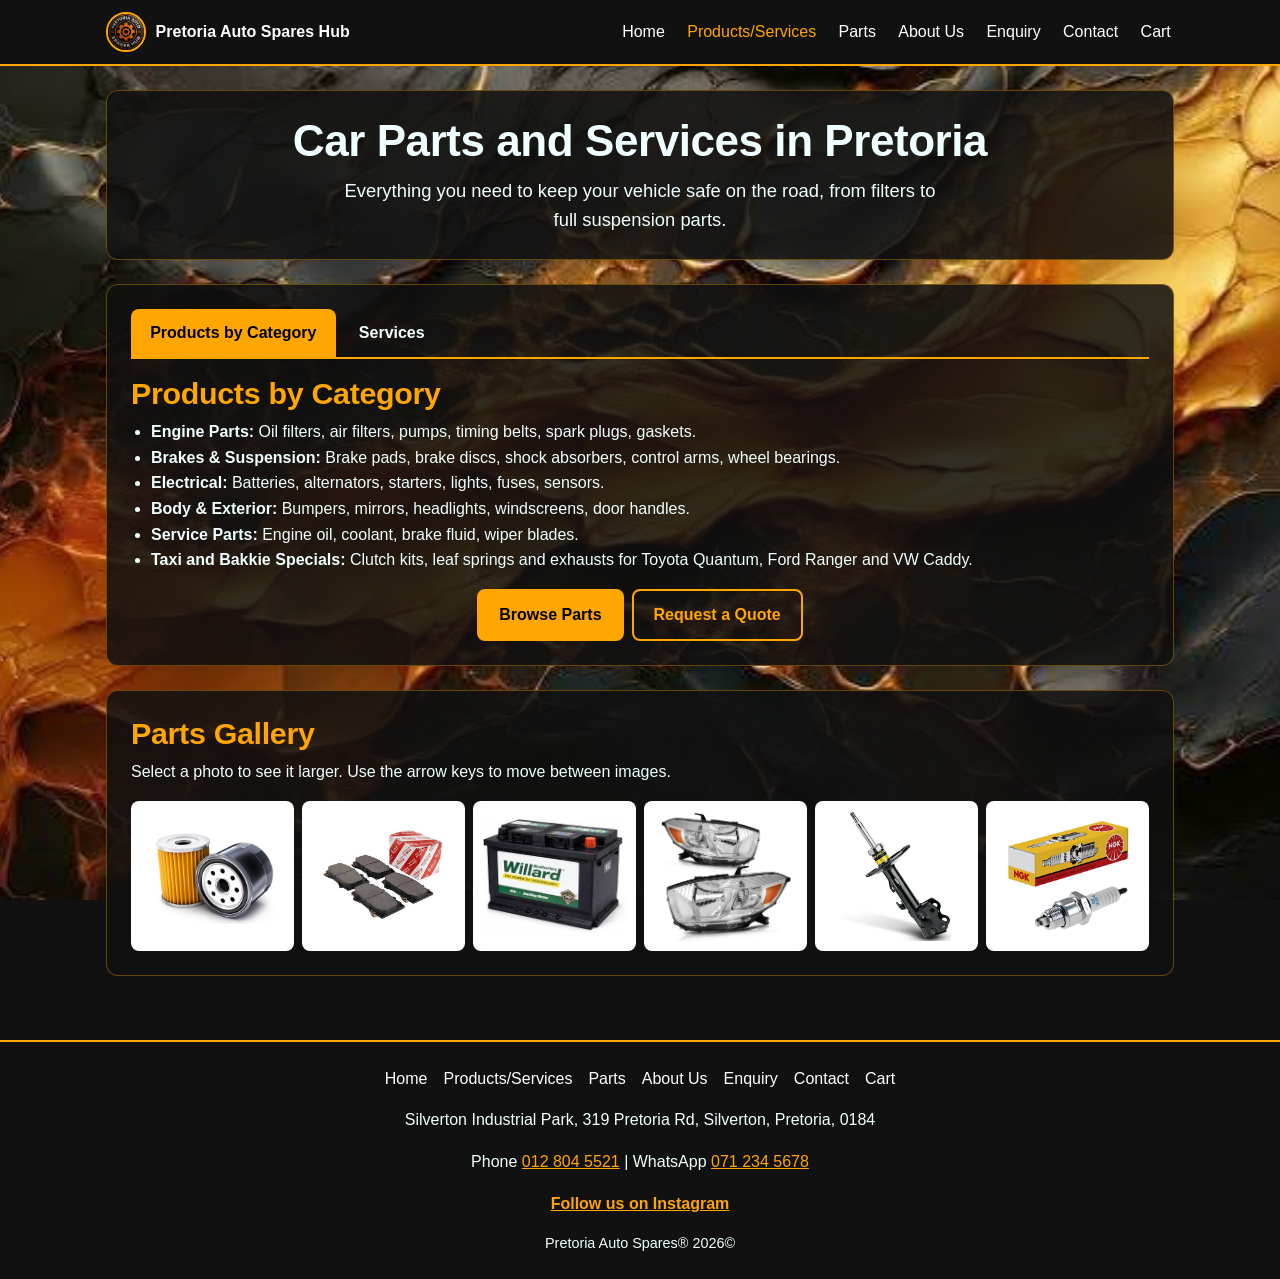
<file: products-services.html>
<!DOCTYPE html>
<html lang="en-ZA">
<head>
  <meta charset="utf-8">
  <meta name="viewport" content="width=device-width, initial-scale=1">
  <title>Car Parts and Services in Pretoria | Auto Spares Hub</title>
  <meta name="description" content="Engine parts, brakes, suspension, electrical and body parts plus stock checks, quotes, fitment advice and same day delivery from Pretoria Auto Spares Hub.">
  <meta name="robots" content="index, follow">
  <meta name="author" content="Pretoria Auto Spares Hub Pty Ltd">
  <meta name="theme-color" content="#111111">
  <meta http-equiv="Content-Security-Policy" content="default-src 'self'; script-src 'self'; style-src 'self' 'unsafe-inline'; img-src 'self' data:; connect-src 'self' https://formsubmit.co; form-action 'self' https://formsubmit.co mailto:; base-uri 'self'; object-src 'none'">
  <link rel="canonical" href="https://pretoria-auto-spares-hub.netlify.app/products-services.html">
  <link rel="icon" type="image/png" sizes="32x32" href="images/favicon-32.png">
  <link rel="apple-touch-icon" href="images/favicon-180.png">

  <meta property="og:type" content="website">
  <meta property="og:site_name" content="Pretoria Auto Spares Hub">
  <meta property="og:locale" content="en_ZA">
  <meta property="og:title" content="Car Parts and Services in Pretoria | Auto Spares Hub">
  <meta property="og:description" content="Engine parts, brakes, suspension, electrical and body parts plus stock checks, quotes, fitment advice and same day delivery from Pretoria Auto Spares Hub.">
  <meta property="og:url" content="https://pretoria-auto-spares-hub.netlify.app/products-services.html">
  <meta property="og:image" content="https://pretoria-auto-spares-hub.netlify.app/images/pretoria-auto-spares-hub-logo.jpg">
  <meta name="twitter:card" content="summary">

  <link rel="stylesheet" href="css/style.css">
</head>
<body>
  <a class="skip-link" href="#main">Skip to main content</a>
  <header class="site-header">
    <div class="site-header__inner">
      <a class="site-header__brand" href="index.html">
        <img class="site-header__logo" src="images/pretoria-auto-spares-hub-logo.jpg" alt="Pretoria Auto Spares Hub logo" width="40" height="40">
        <span>Pretoria Auto Spares Hub</span>
      </a>
      <button class="nav-toggle" type="button" aria-expanded="false" aria-controls="site-nav" aria-label="Open menu">
        <span class="nav-toggle__bar"></span><span class="nav-toggle__bar"></span><span class="nav-toggle__bar"></span>
      </button>
      <nav class="site-nav" id="site-nav" aria-label="Main navigation">
        <ul class="site-nav__list">
          <li><a class="site-nav__link" href="index.html">Home</a></li>
          <li><a class="site-nav__link" href="products-services.html" aria-current="page">Products/Services</a></li>
          <li><a class="site-nav__link" href="parts.html">Parts</a></li>
          <li><a class="site-nav__link" href="about-us.html">About Us</a></li>
          <li><a class="site-nav__link" href="enquiry.html">Enquiry</a></li>
          <li><a class="site-nav__link" href="contact.html">Contact</a></li>
          <li><a class="site-nav__link" href="payment.html">Cart<span class="cart-count" hidden aria-label="items in cart">0</span></a></li>
        </ul>
      </nav>
    </div>
  </header>
  <main id="main">
    <div class="container">
      <div class="page-title">
        <h1>Car Parts and Services in Pretoria</h1>
        <p class="lead lead--centered">Everything you need to keep your vehicle safe on the road, from filters to full suspension parts.</p>
      </div>

      <section class="panel section" aria-label="Products and services">
        <div class="tabs" data-tabs>
          <div class="tabs__list" role="tablist" aria-label="Products and services">
            <button class="tabs__tab" role="tab" type="button" id="tab-products" aria-selected="true" aria-controls="panel-products">Products by Category</button>
            <button class="tabs__tab" role="tab" type="button" id="tab-services" aria-selected="false" aria-controls="panel-services" tabindex="-1">Services</button>
          </div>

          <div class="tabs__panel" role="tabpanel" id="panel-products" aria-labelledby="tab-products">
            <h2>Products by Category</h2>
            <ul>
              <li><strong>Engine Parts:</strong> Oil filters, air filters, pumps, timing belts, spark plugs, gaskets.</li>
              <li><strong>Brakes &amp; Suspension:</strong> Brake pads, brake discs, shock absorbers, control arms, wheel bearings.</li>
              <li><strong>Electrical:</strong> Batteries, alternators, starters, lights, fuses, sensors.</li>
              <li><strong>Body &amp; Exterior:</strong> Bumpers, mirrors, headlights, windscreens, door handles.</li>
              <li><strong>Service Parts:</strong> Engine oil, coolant, brake fluid, wiper blades.</li>
              <li><strong>Taxi and Bakkie Specials:</strong> Clutch kits, leaf springs and exhausts for Toyota Quantum, Ford Ranger and VW Caddy.</li>
            </ul>
          </div>

          <div class="tabs__panel" role="tabpanel" id="panel-services" aria-labelledby="tab-services" hidden>
            <h2>Services</h2>
            <ul>
              <li><strong>Stock Check Online:</strong> See if a part is available before driving to the shop.</li>
              <li><strong>Request a Quote:</strong> Upload a photo of the part you need with your car model and get a WhatsApp quote back.</li>
              <li><strong>Same Day Delivery:</strong> Around Pretoria, Centurion and Mamelodi for orders before 12:00.</li>
              <li><strong>Fitment Advice:</strong> Mechanics can call or WhatsApp for part compatibility by VIN or car model.</li>
              <li><strong>Trade Accounts:</strong> For mechanics and fleet owners with monthly billing.</li>
              <li><strong>Genuine and Aftermarket Options:</strong> Customers can choose OEM or an affordable alternative.</li>
            </ul>
          </div>
        </div>
        <div class="hero__actions">
          <a class="btn" href="parts.html">Browse Parts</a>
          <a class="btn btn--outline" href="enquiry.html">Request a Quote</a>
        </div>
      </section>

      <section class="panel section reveal" aria-labelledby="gallery-title">
        <h2 id="gallery-title">Parts Gallery</h2>
        <p>Select a photo to see it larger. Use the arrow keys to move between images.</p>
        <ul class="gallery">
          <li><button class="gallery__button" type="button" data-full="images/oil-filter.jpg" data-caption="Oil Filter - R299"><img class="gallery__image" src="images/oil-filter.jpg" alt="Spin-on oil filter for a petrol or diesel engine" width="800" height="540" loading="lazy" decoding="async"></button></li>
          <li><button class="gallery__button" type="button" data-full="images/brake-pads.jpg" data-caption="Brake Pads - R850"><img class="gallery__image" src="images/brake-pads.jpg" alt="Set of brake pads for disc brakes" width="447" height="447" loading="lazy" decoding="async"></button></li>
          <li><button class="gallery__button" type="button" data-full="images/car-battery.jpg" data-caption="Car Battery - R1999"><img class="gallery__image" src="images/car-battery.jpg" alt="12 volt car battery" width="300" height="238" loading="lazy" decoding="async"></button></li>
          <li><button class="gallery__button" type="button" data-full="images/headlight-assembly.jpg" data-caption="Headlight Assembly - R1200"><img class="gallery__image" src="images/headlight-assembly.jpg" alt="Complete headlight assembly" width="554" height="554" loading="lazy" decoding="async"></button></li>
          <li><button class="gallery__button" type="button" data-full="images/shock-absorber.jpg" data-caption="Shock Absorber - R950"><img class="gallery__image" src="images/shock-absorber.jpg" alt="Shock absorber for a car suspension" width="408" height="490" loading="lazy" decoding="async"></button></li>
          <li><button class="gallery__button" type="button" data-full="images/spark-plug.webp" data-caption="Spark Plug - R10"><img class="gallery__image" src="images/spark-plug.webp" alt="Spark plug for a petrol engine" width="800" height="800" loading="lazy" decoding="async"></button></li>
        </ul>
      </section>
    </div>
  </main>

  <footer class="site-footer">
    <nav class="site-footer__nav" aria-label="Footer navigation">
      <a href="index.html">Home</a>
      <a href="products-services.html">Products/Services</a>
      <a href="parts.html">Parts</a>
      <a href="about-us.html">About Us</a>
      <a href="enquiry.html">Enquiry</a>
      <a href="contact.html">Contact</a>
      <a href="payment.html">Cart</a>
    </nav>
    <p>Silverton Industrial Park, 319 Pretoria Rd, Silverton, Pretoria, 0184</p>
    <p>Phone <a href="tel:+27128045521">012 804 5521</a> | WhatsApp <a href="https://wa.me/27712345678" target="_blank" rel="noopener noreferrer">071 234 5678</a></p>
    <p class="site-footer__social"><a href="https://www.instagram.com/mk1_lgnds?igsh=MTE3cXRtYjY5ZGNpOQ==" target="_blank" rel="noopener noreferrer">Follow us on Instagram</a></p>
    <p class="site-footer__copy">Pretoria Auto Spares&reg; 2026&copy;</p>
  </footer>

  <script src="js/products.js" defer></script>
  <script src="js/cart.js" defer></script>
  <script src="js/main.js" defer></script>
  <script src="js/gallery.js" defer></script>
</body>
</html>
</file>
<file: css/style.css>
/* ==========================================================================
   Pretoria Auto Spares Hub Pty Ltd - Main stylesheet
   Student: ST10527278 | Module: WEDE5020 | Part 3

   TABLE OF CONTENTS
   01. Design tokens (colours, spacing, type)
   02. Reset and base elements
   03. Typography
   04. Layout (container, sections, panels, grids)
   05. Site header and navigation
   06. Hero (logo and tagline)
   07. Buttons
   08. Parts catalogue (toolbar, cards)
   09. Tabs and accordion
   10. Gallery and lightbox
   11. Modal (product quick view)
   12. Forms and validation states
   13. Cart and payment
   14. Map
   15. Toast and status messages
   16. Site footer
   17. Animation and utilities
   18. Responsive rules (mobile first: 600px and 992px)
   19. Reduced motion and print
   ========================================================================== */


/* 01. DESIGN TOKENS
   -------------------------------------------------------------------------- */
:root {
  /* Brand colours (unchanged from Parts 1 and 2) */
  --color-black: #111;
  --color-ink: #000;
  --color-white: #fff;
  --color-orange: rgb(255, 166, 0);
  --color-orange-deep: #ff6600;
  --color-text: azure;

  /* Surfaces built from the brand colours */
  --color-panel: rgba(17, 17, 17, 0.86);
  --color-panel-border: rgba(255, 166, 0, 0.35);
  --color-field-border: #8a8a8a;

  /* Status colours */
  --color-error: #ff9d8f;
  --color-error-field: #c62828;
  --color-success: #8be28b;

  /* Type */
  --font-body: "Segoe UI", Roboto, "Helvetica Neue", Arial, sans-serif;
  --font-size-base: 1rem;

  /* Spacing and shape */
  --space-1: 0.5rem;
  --space-2: 1rem;
  --space-3: 1.5rem;
  --space-4: 2.5rem;
  --radius-sm: 6px;
  --radius-md: 8px;
  --radius-lg: 12px;
  --container-width: 1100px;
  --transition: 0.3s ease;
}


/* 02. RESET AND BASE ELEMENTS
   -------------------------------------------------------------------------- */
*,
*::before,
*::after {
  box-sizing: border-box;
}

html {
  scroll-behavior: smooth;
  -webkit-text-size-adjust: 100%;
}

body {
  margin: 0;
  min-height: 100vh;
  display: flex;
  flex-direction: column;
  font-family: var(--font-body);
  font-size: var(--font-size-base);
  line-height: 1.6;
  color: var(--color-text);
  background-color: var(--color-black);
}

/* Page background image. A fixed pseudo-element is used because
   "background-attachment: fixed" is ignored on iPhones and iPads. */
body::before {
  content: "";
  position: fixed;
  inset: 0;
  z-index: -1;
  background: var(--color-black) url("../images/background-dark-gold.jpg") center / cover no-repeat;
}

main {
  flex: 1 0 auto;
  width: 100%;
  padding-bottom: var(--space-4);
}

img {
  display: block;
  max-width: 100%;
  height: auto;
}

a {
  color: var(--color-orange);
}

a:hover {
  color: var(--color-white);
}

address {
  font-style: normal;
}

ul,
ol {
  margin: 0 0 var(--space-2);
  padding-left: 1.25rem;
}

:focus-visible {
  outline: 3px solid var(--color-orange);
  outline-offset: 2px;
}

.skip-link {
  position: absolute;
  left: var(--space-1);
  top: -4rem;
  z-index: 1000;
  padding: var(--space-1) var(--space-2);
  background: var(--color-orange);
  color: var(--color-ink);
  font-weight: 700;
  border-radius: var(--radius-sm);
}

.skip-link:focus {
  top: var(--space-1);
}


/* 03. TYPOGRAPHY
   -------------------------------------------------------------------------- */
h1,
h2,
h3,
h4 {
  margin: 0 0 var(--space-1);
  line-height: 1.2;
  letter-spacing: -0.01em;
}

h1 { font-size: clamp(1.75rem, 5vw, 2.75rem); }
h2 { font-size: clamp(1.4rem, 3.5vw, 1.9rem); color: var(--color-orange); }
h3 { font-size: 1.2rem; }
h4 { font-size: 1.05rem; }

p {
  margin: 0 0 var(--space-2);
}

.lead {
  font-size: 1.15rem;
  max-width: 60ch;
}

.lead--centered {
  margin-left: auto;
  margin-right: auto;
}

.text-center { text-align: center; }
.text-muted { opacity: 0.85; font-size: 0.9rem; }


/* 04. LAYOUT
   -------------------------------------------------------------------------- */
.container {
  width: 100%;
  max-width: var(--container-width);
  margin: 0 auto;
  padding: 0 var(--space-2);
}

.section {
  margin-top: var(--space-3);
}

.panel {
  background: var(--color-panel);
  border: 1px solid var(--color-panel-border);
  border-radius: var(--radius-lg);
  padding: var(--space-3) var(--space-2);
}

.panel > :last-child {
  margin-bottom: 0;
}

.grid {
  display: grid;
  gap: var(--space-2);
}

.grid--two,
.grid--three {
  grid-template-columns: 1fr;
}

.plain-list {
  list-style: none;
  padding-left: 0;
}

.plain-list li + li {
  margin-top: 0.4rem;
}


/* 05. SITE HEADER AND NAVIGATION
   -------------------------------------------------------------------------- */
.site-header {
  position: sticky;
  top: 0;
  z-index: 100;
  background: var(--color-black);
  border-bottom: 2px solid var(--color-orange);
}

.site-header__inner {
  display: flex;
  align-items: center;
  justify-content: space-between;
  flex-wrap: wrap;
  padding: 0.75rem var(--space-2);
  max-width: var(--container-width);
  margin: 0 auto;
}

.site-header__brand {
  display: inline-flex;
  align-items: center;
  gap: 0.6rem;
  color: var(--color-white);
  font-weight: 700;
  text-decoration: none;
}

.site-header__brand:hover {
  color: var(--color-orange);
}

.site-header__logo {
  width: 40px;
  height: 40px;
  border-radius: 50%;
  object-fit: cover;
  border: 2px solid var(--color-orange);
}

.nav-toggle {
  display: inline-flex;
  flex-direction: column;
  justify-content: center;
  gap: 5px;
  width: 44px;
  height: 44px;
  padding: 10px;
  background: transparent;
  border: 1px solid var(--color-orange);
  border-radius: var(--radius-sm);
  cursor: pointer;
}

.nav-toggle__bar {
  display: block;
  height: 3px;
  background: var(--color-orange);
  border-radius: 2px;
  transition: transform var(--transition), opacity var(--transition);
}

.nav-toggle[aria-expanded="true"] .nav-toggle__bar:nth-child(1) { transform: translateY(8px) rotate(45deg); }
.nav-toggle[aria-expanded="true"] .nav-toggle__bar:nth-child(2) { opacity: 0; }
.nav-toggle[aria-expanded="true"] .nav-toggle__bar:nth-child(3) { transform: translateY(-8px) rotate(-45deg); }

.site-nav {
  display: none;
  width: 100%;
  margin-top: var(--space-1);
}

.site-nav.is-open {
  display: block;
}

.site-nav__list {
  list-style: none;
  margin: 0;
  padding: 0;
  display: flex;
  flex-direction: column;
}

.site-nav__link {
  display: block;
  padding: 0.7rem 0.25rem;
  color: var(--color-white);
  text-decoration: none;
  border-bottom: 1px solid #2b2b2b;
  transition: color var(--transition);
}

.site-nav__link:hover,
.site-nav__link[aria-current="page"] {
  color: var(--color-orange);
}

.cart-count {
  display: inline-block;
  min-width: 1.4rem;
  margin-left: 0.3rem;
  padding: 0 0.4rem;
  background: var(--color-orange);
  color: var(--color-ink);
  font-size: 0.8rem;
  font-weight: 700;
  line-height: 1.4rem;
  text-align: center;
  border-radius: 999px;
}

.cart-count.is-bump {
  animation: bump 0.35s ease;
}


/* 06. HERO
   -------------------------------------------------------------------------- */
.hero,
.page-title {
  margin: var(--space-3) 0 var(--space-2);
  padding: var(--space-3) var(--space-2);
  text-align: center;
  background: var(--color-panel);
  border: 1px solid var(--color-panel-border);
  border-radius: var(--radius-lg);
}

.hero > :last-child,
.page-title > :last-child {
  margin-bottom: 0;
}

.hero__logo {
  width: 150px;
  height: 150px;
  margin: var(--space-2) auto;
  border-radius: 50%;
  object-fit: cover;
  border: 3px solid var(--color-orange);
}

.hero__tagline {
  margin: 0;
  font-size: 1.05rem;
  font-weight: 700;
}

.hero__actions {
  display: flex;
  flex-wrap: wrap;
  justify-content: center;
  gap: var(--space-1);
  margin-top: var(--space-2);
}

.hero__actions--start {
  justify-content: flex-start;
}

.status-pill {
  display: inline-block;
  padding: 0.15rem 0.7rem;
  font-size: 0.9rem;
  font-weight: 700;
  border-radius: 999px;
  background: #333;
  color: var(--color-white);
}

.status-pill--open { background: var(--color-orange); color: var(--color-ink); }


/* 07. BUTTONS
   -------------------------------------------------------------------------- */
.btn {
  display: inline-block;
  padding: 0.7rem 1.25rem;
  font: inherit;
  font-weight: 700;
  text-align: center;
  text-decoration: none;
  color: var(--color-ink);
  background: var(--color-orange);
  border: 2px solid var(--color-orange);
  border-radius: var(--radius-md);
  cursor: pointer;
  transition: background var(--transition), color var(--transition), border-color var(--transition);
}

.btn:hover {
  background: var(--color-white);
  border-color: var(--color-white);
  color: var(--color-ink);
}

.btn--cart {
  background: var(--color-orange-deep);
  border-color: var(--color-orange-deep);
  color: var(--color-white);
}

.btn--cart:hover {
  background: var(--color-ink);
  border-color: var(--color-ink);
  color: var(--color-white);
}

.btn--outline {
  background: transparent;
  color: var(--color-orange);
}

.btn--outline:hover {
  background: var(--color-orange);
  border-color: var(--color-orange);
  color: var(--color-ink);
}

.btn--small {
  padding: 0.4rem 0.8rem;
  font-size: 0.9rem;
}

.btn[disabled] {
  opacity: 0.5;
  cursor: not-allowed;
}


/* 08. PARTS CATALOGUE
   -------------------------------------------------------------------------- */
.parts-toolbar {
  display: grid;
  gap: var(--space-1);
  grid-template-columns: 1fr;
  align-items: end;
}

.parts-container {
  display: grid;
  grid-template-columns: 1fr;
  gap: var(--space-2);
  margin-top: var(--space-2);
}

.part-card {
  display: flex;
  flex-direction: column;
  background: var(--color-white);
  color: var(--color-ink);
  border: 2px solid transparent;
  border-radius: var(--radius-lg);
  padding: var(--space-2);
  transition: transform var(--transition), border-color var(--transition), box-shadow var(--transition);
}

.part-card:hover {
  transform: translateY(-8px);
  border-color: var(--color-orange-deep);
  box-shadow: 0 0 20px rgba(255, 102, 0, 0.5);
}

.part-card__image {
  width: 100%;
  height: 160px;
  object-fit: contain;
}

.part-card__title {
  margin: 0.75rem 0 0.2rem;
  font-size: 1.1rem;
  color: var(--color-ink);
}

.part-card__category {
  margin: 0;
  font-size: 0.85rem;
  color: #555;
}

.part-card__stock {
  margin: 0.25rem 0 0;
  font-size: 0.85rem;
  color: #2e6b2e;
  font-weight: 600;
}

.part-card__stock--low { color: #a14a00; }
.part-card__stock--out { color: #a11b1b; }

.price {
  margin: 0.4rem 0 0.75rem;
  color: var(--color-orange-deep);
  font-size: 1.25rem;
  font-weight: 700;
}

.part-card__actions {
  display: flex;
  flex-wrap: wrap;
  gap: var(--space-1);
  margin-top: auto;
}

.part-card__actions .btn {
  flex: 1 1 auto;
}

.part-card .btn--outline {
  color: var(--color-ink);
  border-color: var(--color-ink);
}

.part-card .btn--outline:hover {
  background: var(--color-ink);
  color: var(--color-white);
}

.result-count {
  margin: var(--space-2) 0 0;
  font-weight: 600;
}

.empty-state {
  grid-column: 1 / -1;
  text-align: center;
}

.category-links {
  display: flex;
  flex-wrap: wrap;
  gap: var(--space-1);
}


/* 09. TABS AND ACCORDION
   -------------------------------------------------------------------------- */
.tabs__list {
  display: flex;
  flex-wrap: wrap;
  gap: 0.25rem;
  margin-bottom: var(--space-2);
  border-bottom: 2px solid var(--color-orange);
}

.tabs__tab {
  padding: 0.7rem 1.2rem;
  font: inherit;
  font-weight: 700;
  color: var(--color-text);
  background: transparent;
  border: 0;
  border-radius: var(--radius-md) var(--radius-md) 0 0;
  cursor: pointer;
  transition: background var(--transition), color var(--transition);
}

.tabs__tab:hover {
  color: var(--color-orange);
}

.tabs__tab[aria-selected="true"] {
  background: var(--color-orange);
  color: var(--color-ink);
}

.tabs__panel[hidden] {
  display: none;
}

.tabs__panel {
  animation: fade-in 0.4s ease;
}

.accordion__item {
  border: 1px solid var(--color-panel-border);
  border-radius: var(--radius-md);
  margin-bottom: var(--space-1);
  overflow: hidden;
}

.accordion__heading {
  margin: 0;
  font-size: 1rem;
}

.accordion__trigger {
  display: flex;
  justify-content: space-between;
  align-items: center;
  gap: var(--space-1);
  width: 100%;
  padding: 0.9rem var(--space-2);
  font: inherit;
  font-weight: 700;
  text-align: left;
  color: var(--color-text);
  background: rgba(255, 166, 0, 0.12);
  border: 0;
  cursor: pointer;
}

.accordion__trigger::after {
  content: "+";
  font-size: 1.4rem;
  line-height: 1;
  color: var(--color-orange);
  transition: transform var(--transition);
}

.accordion__trigger[aria-expanded="true"]::after {
  content: "\2212";
}

.accordion__panel {
  max-height: 0;
  overflow: hidden;
  visibility: hidden;
  padding: 0 var(--space-2);
  transition: max-height 0.35s ease, padding 0.35s ease, visibility 0s linear 0.35s;
}

.accordion__panel.is-open {
  visibility: visible;
  padding: var(--space-1) var(--space-2) var(--space-2);
  transition-delay: 0s;
}


/* 10. GALLERY AND LIGHTBOX
   -------------------------------------------------------------------------- */
.gallery {
  display: grid;
  grid-template-columns: repeat(2, 1fr);
  gap: var(--space-1);
  list-style: none;
  padding: 0;
  margin: 0;
}

.gallery__button {
  display: block;
  width: 100%;
  padding: var(--space-1);
  background: var(--color-white);
  border: 2px solid transparent;
  border-radius: var(--radius-md);
  cursor: zoom-in;
  transition: border-color var(--transition), transform var(--transition);
}

.gallery__button:hover {
  border-color: var(--color-orange-deep);
  transform: scale(1.03);
}

.gallery__image {
  width: 100%;
  height: 130px;
  object-fit: contain;
}

.lightbox {
  position: fixed;
  inset: 0;
  z-index: 500;
  display: flex;
  align-items: center;
  justify-content: center;
  padding: var(--space-2);
  background: rgba(0, 0, 0, 0.9);
  opacity: 0;
  visibility: hidden;
  transition: opacity var(--transition), visibility 0s linear 0.3s;
}

.lightbox.is-open {
  opacity: 1;
  visibility: visible;
  transition-delay: 0s;
}

.lightbox__figure {
  margin: 0;
  max-width: 900px;
  width: 100%;
  text-align: center;
}

.lightbox__image {
  max-height: 70vh;
  margin: 0 auto;
  background: var(--color-white);
  border-radius: var(--radius-md);
  object-fit: contain;
}

.lightbox__caption {
  margin-top: var(--space-1);
  color: var(--color-text);
}

.lightbox__control {
  position: absolute;
  padding: 0.6rem 1rem;
  font: inherit;
  font-weight: 700;
  color: var(--color-ink);
  background: var(--color-orange);
  border: 0;
  border-radius: var(--radius-md);
  cursor: pointer;
}

.lightbox__control:hover { background: var(--color-white); }
.lightbox__close { top: var(--space-2); right: var(--space-2); }
.lightbox__prev { left: var(--space-1); top: 50%; transform: translateY(-50%); }
.lightbox__next { right: var(--space-1); top: 50%; transform: translateY(-50%); }


/* 11. MODAL
   -------------------------------------------------------------------------- */
.modal {
  position: fixed;
  inset: 0;
  z-index: 600;
  display: flex;
  align-items: center;
  justify-content: center;
  padding: var(--space-2);
  background: rgba(0, 0, 0, 0.8);
  opacity: 0;
  visibility: hidden;
  transition: opacity var(--transition), visibility 0s linear 0.3s;
}

.modal.is-open {
  opacity: 1;
  visibility: visible;
  transition-delay: 0s;
}

.modal__dialog {
  position: relative;
  width: 100%;
  max-width: 560px;
  max-height: 90vh;
  overflow-y: auto;
  padding: var(--space-3);
  background: var(--color-black);
  color: var(--color-text);
  border: 2px solid var(--color-orange);
  border-radius: var(--radius-lg);
  transform: translateY(20px);
  transition: transform var(--transition);
}

.modal.is-open .modal__dialog {
  transform: translateY(0);
}

.modal__close {
  position: absolute;
  top: var(--space-1);
  right: var(--space-1);
}

.modal__image {
  width: 100%;
  height: 200px;
  margin-bottom: var(--space-2);
  padding: var(--space-1);
  background: var(--color-white);
  border-radius: var(--radius-md);
  object-fit: contain;
}


/* 12. FORMS AND VALIDATION STATES
   -------------------------------------------------------------------------- */
.form {
  display: grid;
  gap: var(--space-2);
}

.form__row {
  display: grid;
  gap: var(--space-2);
  grid-template-columns: 1fr;
}

.form__group {
  display: flex;
  flex-direction: column;
  gap: 0.35rem;
}

.form__label,
.form__legend {
  font-weight: 700;
}

.form__hint {
  font-size: 0.85rem;
  opacity: 0.85;
}

.form__field {
  width: 100%;
  padding: 0.7rem 0.8rem;
  font: inherit;
  color: var(--color-ink);
  background: var(--color-white);
  border: 2px solid var(--color-field-border);
  border-radius: var(--radius-md);
  transition: border-color var(--transition), box-shadow var(--transition);
}

.form__field:focus {
  outline: none;
  border-color: var(--color-orange);
  box-shadow: 0 0 0 3px rgba(255, 166, 0, 0.45);
}

textarea.form__field {
  min-height: 140px;
  resize: vertical;
}

.form__group.has-error .form__field {
  border-color: var(--color-error-field);
}

.form__error {
  min-height: 1.2em;
  margin: 0;
  font-size: 0.9rem;
  font-weight: 600;
  color: var(--color-error);
}

.form__choices {
  display: flex;
  flex-wrap: wrap;
  gap: var(--space-1) var(--space-3);
  border: 0;
  margin: 0;
  padding: 0;
}

.form__choice {
  display: inline-flex;
  align-items: center;
  gap: 0.5rem;
  cursor: pointer;
}

.form__choice input {
  width: 1.15rem;
  height: 1.15rem;
  accent-color: var(--color-orange);
}

.form__counter {
  align-self: flex-end;
  font-size: 0.85rem;
}

.honeypot {
  position: absolute;
  left: -9999px;
  width: 1px;
  height: 1px;
  overflow: hidden;
}

.email-preview {
  margin-top: var(--space-2);
  padding: var(--space-2);
  background: var(--color-white);
  color: var(--color-ink);
  border-left: 6px solid var(--color-orange-deep);
  border-radius: var(--radius-md);
}

.email-preview__body {
  white-space: pre-wrap;
  margin: 0;
  font-family: inherit;
}

.quote-table {
  width: 100%;
  border-collapse: collapse;
  margin: var(--space-1) 0 var(--space-2);
}

.quote-table th,
.quote-table td {
  padding: 0.5rem 0.4rem;
  text-align: left;
  border-bottom: 1px solid rgba(255, 166, 0, 0.35);
}

.quote-table td:last-child,
.quote-table th:last-child {
  text-align: right;
}


/* 13. CART AND PAYMENT
   -------------------------------------------------------------------------- */
.cart-list {
  list-style: none;
  margin: 0;
  padding: 0;
}

.cart-item {
  display: grid;
  grid-template-columns: 72px 1fr;
  gap: var(--space-1) var(--space-2);
  align-items: center;
  padding: var(--space-2) 0;
  border-bottom: 1px solid var(--color-panel-border);
}

.cart-item__image {
  width: 72px;
  height: 72px;
  padding: 4px;
  background: var(--color-white);
  border-radius: var(--radius-sm);
  object-fit: contain;
}

.cart-item__name {
  margin: 0;
  font-weight: 700;
}

.cart-item__controls {
  grid-column: 1 / -1;
  display: flex;
  flex-wrap: wrap;
  align-items: center;
  justify-content: space-between;
  gap: var(--space-1);
}

.qty {
  display: inline-flex;
  align-items: center;
  gap: 0.5rem;
}

.qty__button {
  width: 2.2rem;
  height: 2.2rem;
  font: inherit;
  font-weight: 700;
  color: var(--color-ink);
  background: var(--color-orange);
  border: 0;
  border-radius: var(--radius-sm);
  cursor: pointer;
}

.qty__button:hover { background: var(--color-white); }

.qty__value {
  min-width: 2rem;
  text-align: center;
  font-weight: 700;
}

.line-total {
  font-weight: 700;
  color: var(--color-orange);
}

.totals {
  margin: var(--space-2) 0 0;
}

.totals__row {
  display: flex;
  justify-content: space-between;
  gap: var(--space-2);
  padding: 0.4rem 0;
}

.totals__row--grand {
  margin-top: var(--space-1);
  padding-top: var(--space-1);
  font-size: 1.3rem;
  font-weight: 700;
  color: var(--color-orange);
  border-top: 2px solid var(--color-orange);
}

.totals dt,
.totals dd {
  margin: 0;
}

.checkout-layout {
  display: grid;
  gap: var(--space-2);
  grid-template-columns: 1fr;
  align-items: start;
}

.order-confirmation {
  text-align: center;
}

.order-reference {
  display: inline-block;
  margin: var(--space-1) 0;
  padding: 0.4rem 1rem;
  font-size: 1.2rem;
  font-weight: 700;
  color: var(--color-ink);
  background: var(--color-orange);
  border-radius: var(--radius-md);
}

[hidden] {
  display: none !important;
}


/* 14. MAP
   -------------------------------------------------------------------------- */
.map {
  width: 100%;
  height: 320px;
  border: 2px solid var(--color-orange);
  border-radius: var(--radius-lg);
  background: #222;
  overflow: hidden;
}

.map__fallback {
  padding: var(--space-3);
  text-align: center;
}

.map-actions {
  display: flex;
  flex-wrap: wrap;
  gap: var(--space-1);
  margin-top: var(--space-1);
}


/* 15. TOAST AND STATUS MESSAGES
   -------------------------------------------------------------------------- */
.toast-region {
  position: fixed;
  left: var(--space-2);
  right: var(--space-2);
  bottom: var(--space-2);
  z-index: 700;
  display: flex;
  flex-direction: column;
  align-items: center;
  gap: var(--space-1);
  pointer-events: none;
}

.toast {
  pointer-events: auto;
  max-width: 420px;
  padding: 0.8rem 1.2rem;
  font-weight: 600;
  color: var(--color-ink);
  background: var(--color-orange);
  border-radius: var(--radius-md);
  box-shadow: 0 6px 18px rgba(0, 0, 0, 0.5);
  animation: toast-in 0.35s ease;
}

.toast a {
  color: var(--color-ink);
}

.toast.is-leaving {
  opacity: 0;
  transform: translateY(10px);
  transition: opacity 0.3s ease, transform 0.3s ease;
}

.form-status {
  margin: 0;
  padding: var(--space-2);
  font-weight: 600;
  border-radius: var(--radius-md);
  background: rgba(255, 166, 0, 0.15);
  border: 1px solid var(--color-orange);
}

.form-status--error {
  border-color: var(--color-error);
  color: var(--color-error);
}

.form-status--success {
  border-color: var(--color-success);
  color: var(--color-success);
}


/* 16. SITE FOOTER
   -------------------------------------------------------------------------- */
.site-footer {
  flex-shrink: 0;
  margin-top: var(--space-3);
  padding: var(--space-3) var(--space-2);
  text-align: center;
  color: var(--color-text);
  background: var(--color-black);
  border-top: 2px solid var(--color-orange);
}

.site-footer__nav {
  display: flex;
  flex-wrap: wrap;
  justify-content: center;
  gap: var(--space-1) var(--space-2);
  margin-bottom: var(--space-2);
}

.site-footer__nav a {
  color: var(--color-white);
  text-decoration: none;
}

.site-footer__nav a:hover {
  color: var(--color-orange);
}

.site-footer__social a {
  font-weight: 700;
}

.site-footer__copy {
  margin: var(--space-1) 0 0;
  font-size: 0.9rem;
}


/* 17. ANIMATION AND UTILITIES
   -------------------------------------------------------------------------- */
@keyframes fade-in {
  from { opacity: 0; }
  to { opacity: 1; }
}

@keyframes rise-in {
  from { opacity: 0; transform: translateY(18px); }
  to { opacity: 1; transform: translateY(0); }
}

@keyframes toast-in {
  from { opacity: 0; transform: translateY(14px); }
  to { opacity: 1; transform: translateY(0); }
}

@keyframes bump {
  0% { transform: scale(1); }
  50% { transform: scale(1.35); }
  100% { transform: scale(1); }
}

.hero {
  animation: rise-in 0.7s ease both;
}

.reveal {
  transition: opacity 0.6s ease, transform 0.6s ease;
}

.reveal.is-pending {
  opacity: 0;
  transform: translateY(24px);
}

.visually-hidden {
  position: absolute;
  width: 1px;
  height: 1px;
  margin: -1px;
  padding: 0;
  overflow: hidden;
  clip: rect(0, 0, 0, 0);
  white-space: nowrap;
  border: 0;
}

.no-scroll {
  overflow: hidden;
}


/* 18. RESPONSIVE RULES (mobile first)
   -------------------------------------------------------------------------- */

/* Tablet and up */
@media (min-width: 600px) {
  .panel { padding: var(--space-3); }

  .grid--two { grid-template-columns: repeat(2, 1fr); }
  .grid--three { grid-template-columns: repeat(2, 1fr); }

  .parts-toolbar { grid-template-columns: 2fr 1fr 1fr auto; }
  .parts-container { grid-template-columns: repeat(2, 1fr); }

  .gallery { grid-template-columns: repeat(3, 1fr); }

  .form__row--two { grid-template-columns: repeat(2, 1fr); }

  .cart-item { grid-template-columns: 72px 1fr auto; }
  .cart-item__controls { grid-column: auto; justify-content: flex-end; }

  .toast-region { left: auto; align-items: flex-end; }

  .map { height: 400px; }
}

/* Desktop and up */
@media (min-width: 992px) {
  .nav-toggle { display: none; }

  .site-nav {
    display: block;
    width: auto;
    margin-top: 0;
  }

  .site-nav__list {
    flex-direction: row;
    gap: var(--space-2);
  }

  .site-nav__link {
    padding: 0.4rem 0.2rem;
    border-bottom: 0;
  }

  .grid--three { grid-template-columns: repeat(3, 1fr); }

  .parts-container { grid-template-columns: repeat(3, 1fr); }

  .gallery { grid-template-columns: repeat(6, 1fr); }

  .checkout-layout { grid-template-columns: 3fr 2fr; }
  .checkout-layout__summary { position: sticky; top: 5rem; }
}

/* Very small phones */
@media (max-width: 480px) {
  .hero__logo { width: 120px; height: 120px; }
  .part-card__actions .btn { width: 100%; }
  .lightbox__prev, .lightbox__next { top: auto; bottom: var(--space-2); transform: none; }
  .tabs__tab { flex: 1 1 auto; }
}


/* 19. REDUCED MOTION AND PRINT
   -------------------------------------------------------------------------- */
@media (prefers-reduced-motion: reduce) {
  *,
  *::before,
  *::after {
    animation-duration: 0.01ms !important;
    animation-iteration-count: 1 !important;
    transition-duration: 0.01ms !important;
    scroll-behavior: auto !important;
  }
}

@media print {
  body { background: #fff; color: #000; }
  .site-header, .site-footer, .toast-region, .nav-toggle, .btn { display: none !important; }
  .panel { border: 1px solid #000; background: #fff; color: #000; }
}
</file>
